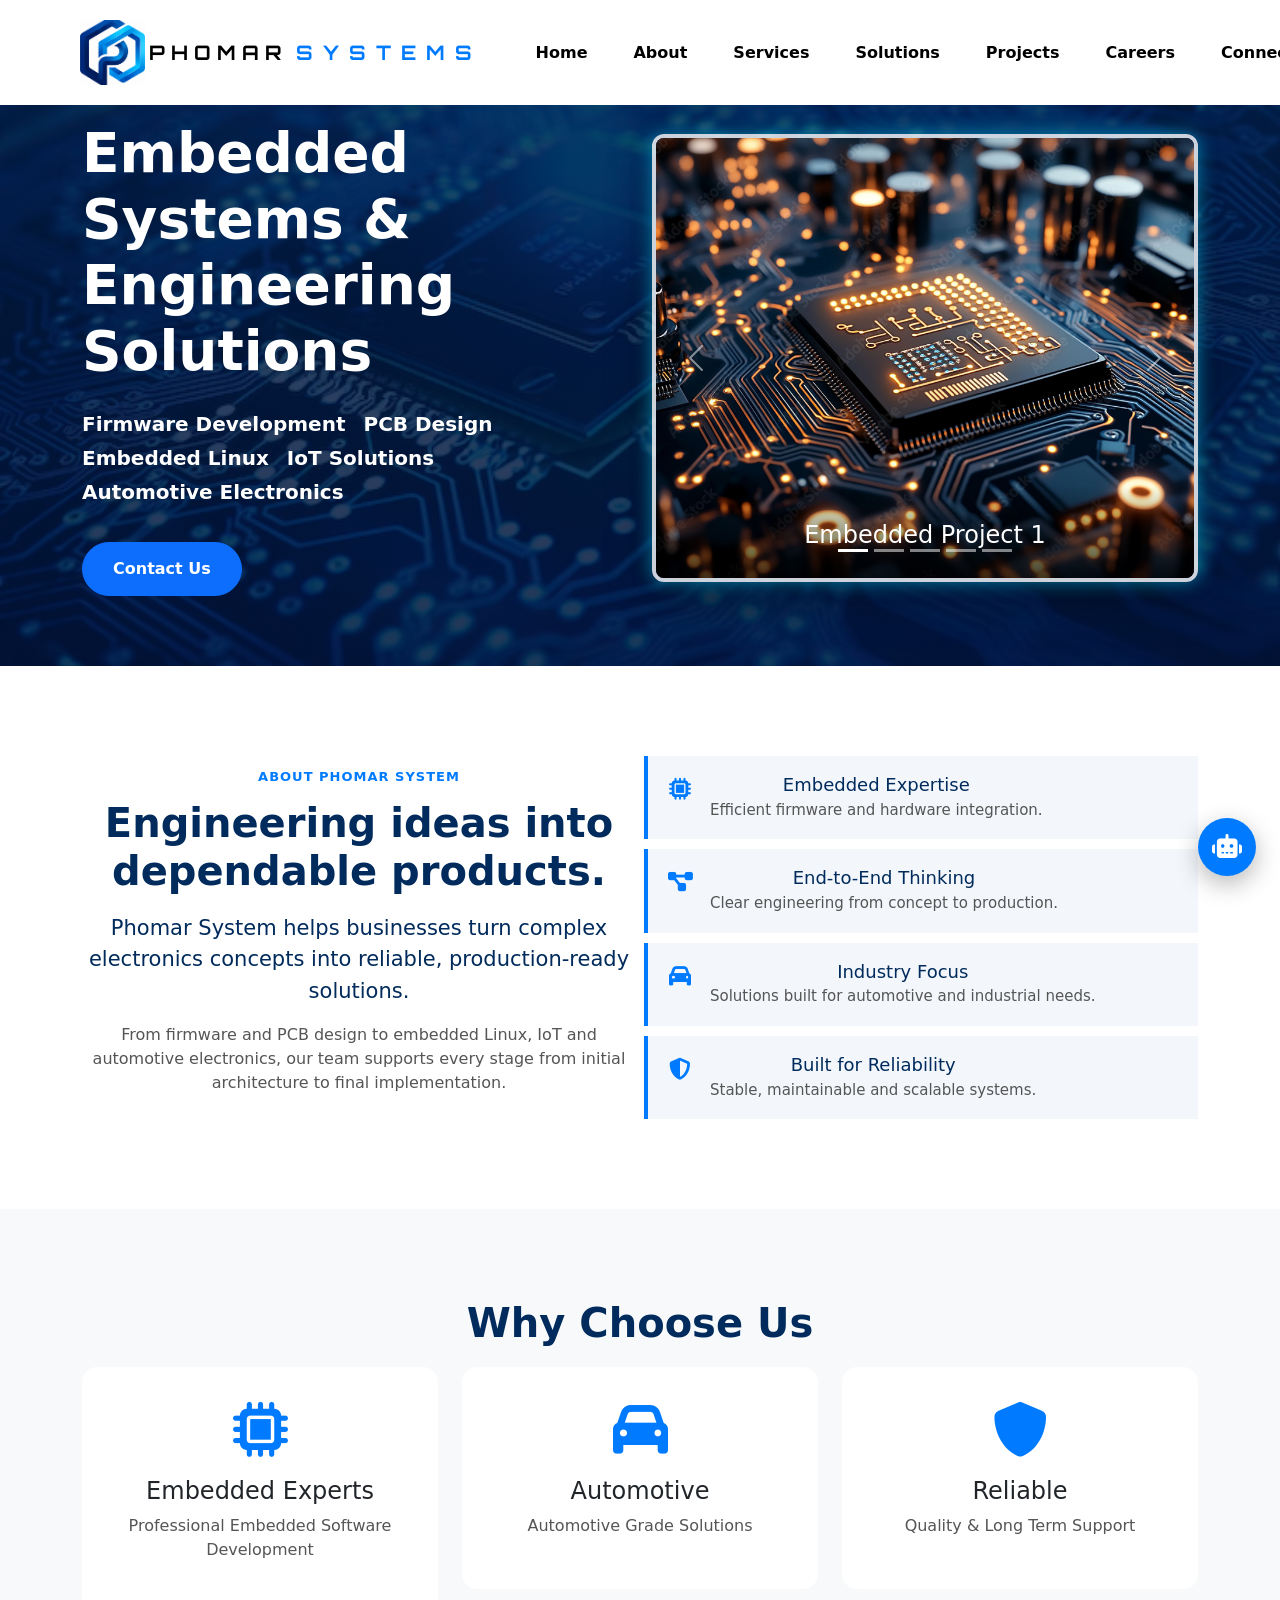
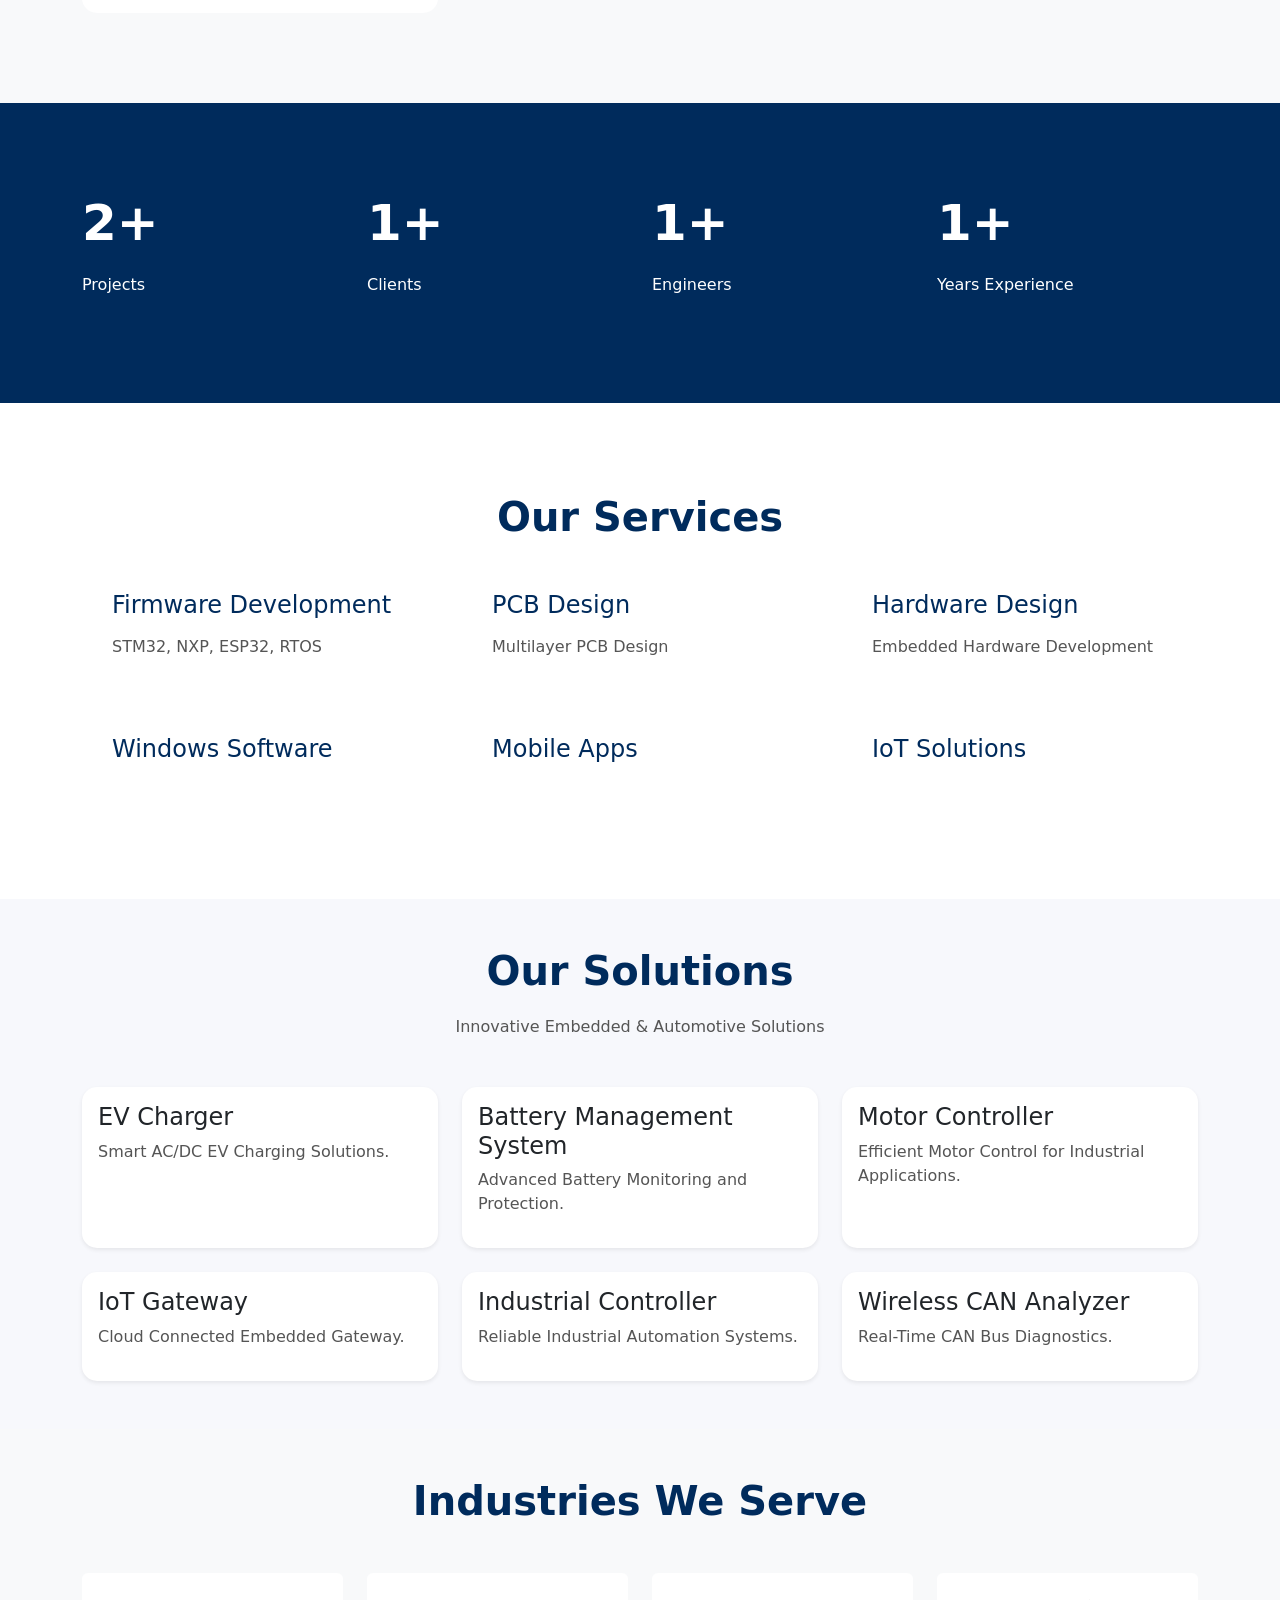
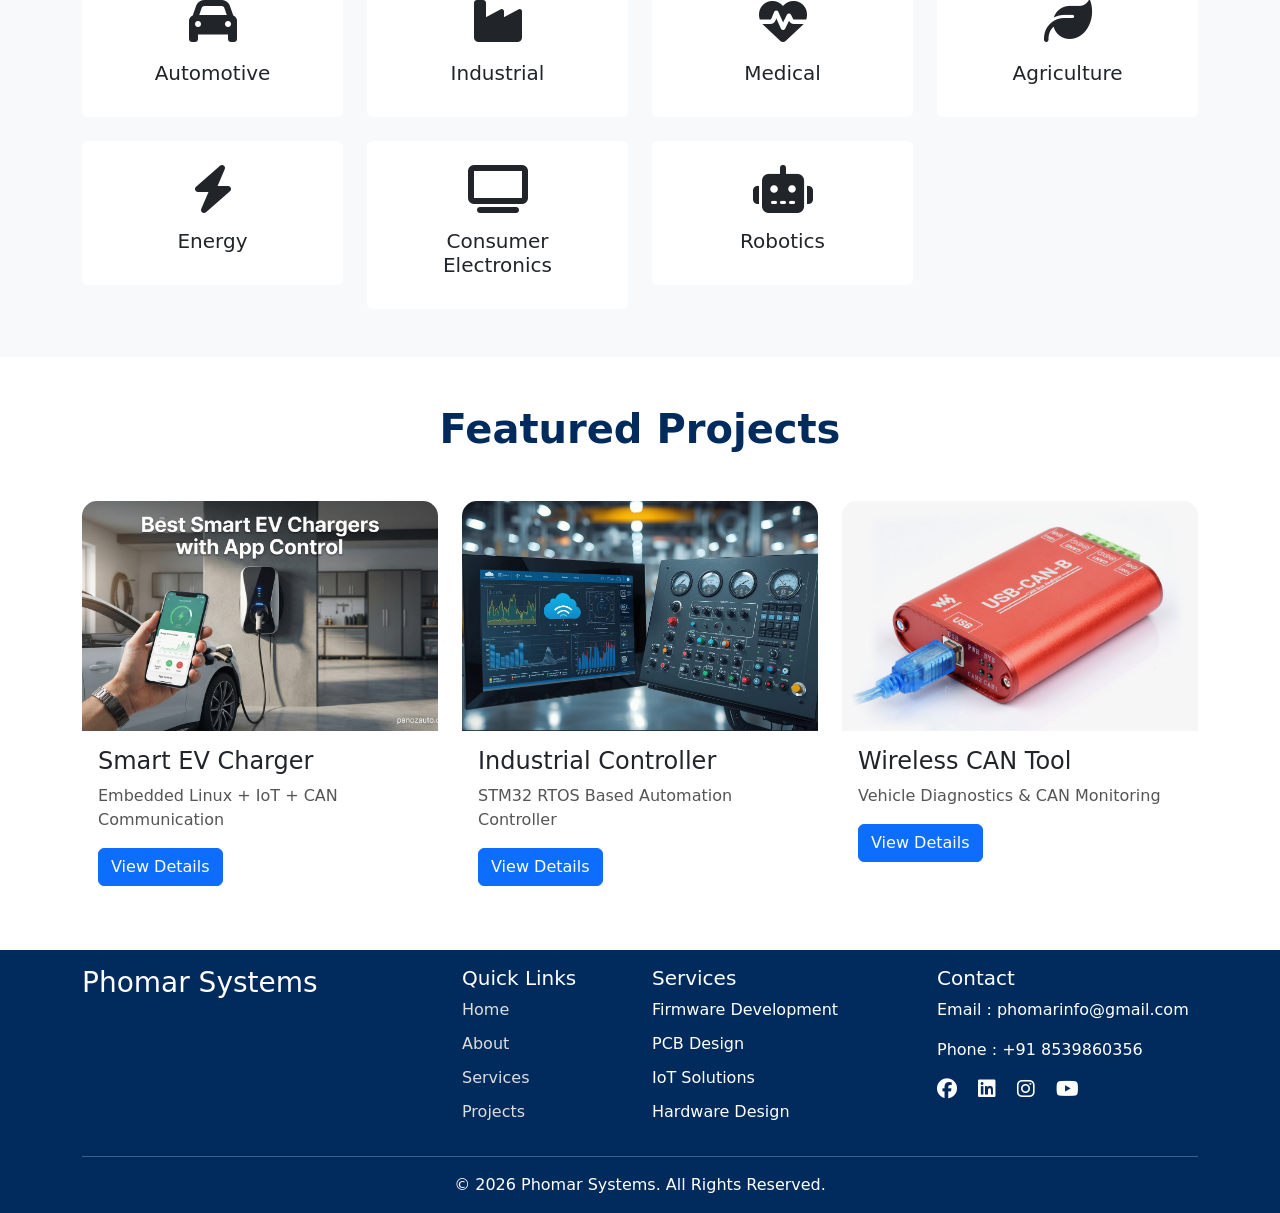
<file: index.html>
<!DOCTYPE html>
<html lang="en">

<head>
    <meta charset="UTF-8">
    <meta name="viewport" content="width=device-width, initial-scale=1.0">
    <title>Phomar Systems | Embedded Engineering Solutions</title>

    <link rel="icon" type="image/png" href="logo1.png">
    <link rel="preload" as="image" href="background.avif">
    <link rel="stylesheet" href="style.css">
    <meta name="theme-color" content="#0f172a">

    <link rel="preconnect" href="https://fonts.googleapis.com">
    <link rel="preconnect" href="https://fonts.gstatic.com" crossorigin>
    <link href="https://fonts.googleapis.com/css2?family=Montserrat:wght@300&family=Orbitron:wght@700&display=swap" rel="stylesheet">

    <link href="https://cdn.jsdelivr.net/npm/bootstrap@5.3.7/dist/css/bootstrap.min.css" rel="stylesheet">

    <link rel="stylesheet"
        href="https://cdnjs.cloudflare.com/ajax/libs/font-awesome/6.6.0/css/all.min.css">
</head>

<body>

<!-- ================= HEADER ================= -->

<header>

   
  <nav class="navbar navbar-expand-lg navbar-light bg-white fixed-top">
    <div class="container">

      <!-- Logo -->
      <a class="navbar-brand" href="#home">
        <img src="logo1.png" alt="Phomar Logo" class="logo-img">
        <span class="brand-name">
          <span class="brand-phomar">PHOMAR</span>
          <span class="brand-system-row"><span class="brand-system">SYSTEMS</span></span>
        </span>
      </a>
      
      <button class="navbar-toggler" type="button"
        data-bs-toggle="collapse" data-bs-target="#navbar">
        <span class="navbar-toggler-icon"></span>
      </button>

      <div class="collapse navbar-collapse" id="navbar">
        <ul class="navbar-nav ms-auto">

          <li class="nav-item"><a class="nav-link" href="#home">Home</a></li>
          <li class="nav-item"><a class="nav-link" href="#about">About</a></li>
          <li class="nav-item"><a class="nav-link" href="#services">Services</a></li>
          <li class="nav-item"><a class="nav-link" href="#solutions">Solutions</a></li>
          <li class="nav-item"><a class="nav-link" href="#projects">Projects</a></li>
          <li class="nav-item"><a class="nav-link" href="#careers">Careers</a></li>
          <li class="nav-item"><a href="connect.html" class="nav-link">Connect</a></li>


          <!-- Tools Button Dropdown -->
      <li class="nav-item dropdown">
        <button class="nav-link dropdown-toggle"
              type="button"
              data-bs-toggle="dropdown"
              aria-expanded="false">
            <i class="fa-solid fa-screwdriver-wrench me-1"></i> Tools
         </button>

        <ul class="dropdown-menu dropdown-menu-end">
           <li>
              <a class="dropdown-item text-black" href="bits_convertorbyphomar.html">
                 Bits Converter
              </a>
           </li>
           <li>
              <a class="dropdown-item text-black" href="resistance_calculator.html">
                 Resistance Calculator
              </a>
           </li>
            <li>
              <a class="dropdown-item text-black" href="capacitor_calculator.html">
                 Capacitor Calculator
              </a>
           </li>
            <li>
              <a class="dropdown-item text-black" href="inductance_calculator.html">
                 Inductance Calculator
              </a>
           </li>
         </ul>
     </li>

        </ul>
      </div>
     
      
    </div>
  </nav>
</header>



<!-- ================= HERO ================= -->

<section id="home" class="hero">

<div class="container">


<div class="row align-items-center">

<div class="col-lg-6">

<h1>
Embedded Systems &
Engineering Solutions
</h1>

<div class="hero-features" aria-label="Our embedded engineering services">
<span>Firmware Development</span>
<span>PCB Design</span>
<span>Embedded Linux</span>
<span>IoT Solutions</span>
<span>Automotive Electronics</span>
</div>

<a href="#" class="btn btn-primary">
Contact Us
</a>

</div>

<div class="col-lg-6">

<div id="projectCarousel" class="carousel slide hero-carousel" data-bs-ride="carousel">

<div class="carousel-indicators">
<button type="button" data-bs-target="#projectCarousel" data-bs-slide-to="0" class="active" aria-current="true" aria-label="Image 1"></button>
<button type="button" data-bs-target="#projectCarousel" data-bs-slide-to="1" aria-label="Image 2"></button>
<button type="button" data-bs-target="#projectCarousel" data-bs-slide-to="2" aria-label="Image 3"></button>
<button type="button" data-bs-target="#projectCarousel" data-bs-slide-to="3" aria-label="Image 4"></button>
<button type="button" data-bs-target="#projectCarousel" data-bs-slide-to="4" aria-label="Image 5"></button>
</div>

<div class="carousel-inner">

<div class="carousel-item active">
<img src="image1.jpg" class="d-block w-100" alt="Embedded project image 1">
<div class="carousel-caption">
<h3>Embedded Project 1</h3>
</div>
</div>

<div class="carousel-item">
<img src="image2.jpg" class="d-block w-100" alt="Embedded project image 2">
<div class="carousel-caption">
<h3>Embedded Project 2</h3>
</div>
</div>

<div class="carousel-item">
<img src="image3.png" class="d-block w-100" alt="Embedded project image 3">
<div class="carousel-caption">
<h3>Embedded Project 3</h3>
</div>
</div>

<div class="carousel-item">
<img src="image4.webp" class="d-block w-100" alt="Embedded project image 4">
<div class="carousel-caption">
<h3>Embedded Project 4</h3>
</div>
</div>

<div class="carousel-item">
<img src="image5.jpg" class="d-block w-100" alt="Embedded project image 5">
<div class="carousel-caption">
<h3>Embedded Project 5</h3>
</div>
</div>

</div>

<button class="carousel-control-prev" type="button" data-bs-target="#projectCarousel" data-bs-slide="prev" aria-label="Previous image">
<span class="carousel-control-prev-icon" aria-hidden="true"></span>
</button>
<button class="carousel-control-next" type="button" data-bs-target="#projectCarousel" data-bs-slide="next" aria-label="Next image">
<span class="carousel-control-next-icon" aria-hidden="true"></span>
</button>

</div>

</div>

</div>

</div>

</section>

<!-- ================= ABOUT ================= -->

<section id="about">

<div class="container">

<div class="row align-items-center g-2">

<div class="col-lg-6">

<span class="about-eyebrow">ABOUT PHOMAR SYSTEM</span>
<h2>Engineering ideas into dependable products.</h2>
<p class="about-lead">Phomar System helps businesses turn complex electronics concepts into reliable, production-ready solutions.</p>
<p>From firmware and PCB design to embedded Linux, IoT and automotive electronics, our team supports every stage from initial architecture to final implementation.</p>

</div>

<div class="col-lg-6">

<div class="about-capabilities">
<div class="about-capability">
<i class="fa-solid fa-microchip" aria-hidden="true"></i>
<div><h4>Embedded Expertise</h4><p>Efficient firmware and hardware integration.</p></div>
</div>
<div class="about-capability">
<i class="fa-solid fa-diagram-project" aria-hidden="true"></i>
<div><h4>End-to-End Thinking</h4><p>Clear engineering from concept to production.</p></div>
</div>
<div class="about-capability">
<i class="fa-solid fa-car" aria-hidden="true"></i>
<div><h4>Industry Focus</h4><p>Solutions built for automotive and industrial needs.</p></div>
</div>
<div class="about-capability">
<i class="fa-solid fa-shield-halved" aria-hidden="true"></i>
<div><h4>Built for Reliability</h4><p>Stable, maintainable and scalable systems.</p></div>
</div>
</div>

</div>

</div>

</div>

</section>

<!-- ================= WHY CHOOSE ================= -->

<section id="why">

<div class="container">

<h2 class="text-center">

Why Choose Us

</h2>

<div class="row">

<div class="col-md-4">

<div class="card">

<i class="fa-solid fa-microchip"></i>

<h4>

Embedded Experts

</h4>

<p>

Professional Embedded Software Development

</p>

</div>

</div>

<div class="col-md-4">

<div class="card">

<i class="fa-solid fa-car"></i>

<h4>

Automotive

</h4>

<p>

Automotive Grade Solutions

</p>

</div>

</div>

<div class="col-md-4">

<div class="card">

<i class="fa-solid fa-shield"></i>

<h4>

Reliable

</h4>

<p>

Quality & Long Term Support

</p>

</div>

</div>

</div>

</div>

</section>

<!-- ================= STATISTICS ================= -->

<section id="counter">

<div class="container">

<div class="row">

<div class="col">

<h2>150+</h2>

<p>Projects</p>

</div>

<div class="col">

<h2>80+</h2>

<p>Clients</p>

</div>

<div class="col">

<h2>25+</h2>

<p>Engineers</p>

</div>

<div class="col">

<h2>10+</h2>

<p>Years Experience</p>

</div>

</div>

</div>

</section>

<!-- ================= SERVICES ================= -->

<section id="services">

<div class="container">

<h2 class="text-center">

Our Services

</h2>

<div class="row">

<div class="col-lg-4">

<div class="card">

<h4>Firmware Development</h4>

<p>STM32, NXP, ESP32, RTOS</p>

</div>

</div>

<div class="col-lg-4">

<div class="card">

<h4>PCB Design</h4>

<p>Multilayer PCB Design</p>

</div>

</div>

<div class="col-lg-4">

<div class="card">

<h4>Hardware Design</h4>

<p>Embedded Hardware Development</p>

</div>

</div>

<div class="col-lg-4">

<div class="card">

<h4>Windows Software</h4>

</div>

</div>

<div class="col-lg-4">

<div class="card">

<h4>Mobile Apps</h4>

</div>

</div>

<div class="col-lg-4">

<div class="card">

<h4>IoT Solutions</h4>

</div>

</div>

</div>

</div>

</section>

<!-- ================= SOLUTIONS ================= -->

<section id="solutions" class="py-5">

<div class="container">

<div class="text-center mb-5">

<h2>Our Solutions</h2>

<p>Innovative Embedded & Automotive Solutions</p>

</div>

<div class="row g-4">

<div class="col-md-4">
<div class="card h-100 shadow-sm">
<div class="card-body">
<h4>EV Charger</h4>
<p>Smart AC/DC EV Charging Solutions.</p>
</div>
</div>
</div>

<div class="col-md-4">
<div class="card h-100 shadow-sm">
<div class="card-body">
<h4>Battery Management System</h4>
<p>Advanced Battery Monitoring and Protection.</p>
</div>
</div>
</div>

<div class="col-md-4">
<div class="card h-100 shadow-sm">
<div class="card-body">
<h4>Motor Controller</h4>
<p>Efficient Motor Control for Industrial Applications.</p>
</div>
</div>
</div>

<div class="col-md-4">
<div class="card h-100 shadow-sm">
<div class="card-body">
<h4>IoT Gateway</h4>
<p>Cloud Connected Embedded Gateway.</p>
</div>
</div>
</div>

<div class="col-md-4">
<div class="card h-100 shadow-sm">
<div class="card-body">
<h4>Industrial Controller</h4>
<p>Reliable Industrial Automation Systems.</p>
</div>
</div>
</div>

<div class="col-md-4">
<div class="card h-100 shadow-sm">
<div class="card-body">
<h4>Wireless CAN Analyzer</h4>
<p>Real-Time CAN Bus Diagnostics.</p>
</div>
</div>
</div>

</div>

</div>

</section>

<!-- ================= INDUSTRIES ================= -->

<section id="industries" class="bg-light py-5">

<div class="container">

<div class="text-center mb-5">

<h2>Industries We Serve</h2>

</div>

<div class="row text-center g-4">

<div class="col-lg-3">
<div class="card p-4">
<i class="fa-solid fa-car fa-3x mb-3"></i>
<h5>Automotive</h5>
</div>
</div>

<div class="col-lg-3">
<div class="card p-4">
<i class="fa-solid fa-industry fa-3x mb-3"></i>
<h5>Industrial</h5>
</div>
</div>

<div class="col-lg-3">
<div class="card p-4">
<i class="fa-solid fa-heart-pulse fa-3x mb-3"></i>
<h5>Medical</h5>
</div>
</div>

<div class="col-lg-3">
<div class="card p-4">
<i class="fa-solid fa-leaf fa-3x mb-3"></i>
<h5>Agriculture</h5>
</div>
</div>

<div class="col-lg-3">
<div class="card p-4">
<i class="fa-solid fa-bolt fa-3x mb-3"></i>
<h5>Energy</h5>
</div>
</div>

<div class="col-lg-3">
<div class="card p-4">
<i class="fa-solid fa-tv fa-3x mb-3"></i>
<h5>Consumer Electronics</h5>
</div>
</div>

<div class="col-lg-3">
<div class="card p-4">
<i class="fa-solid fa-robot fa-3x mb-3"></i>
<h5>Robotics</h5>
</div>
</div>

</div>

</div>

</section>

<!-- ================= PROJECTS ================= -->

<section id="projects" class="py-5">

<div class="container">

<div class="text-center mb-5">

<h2>Featured Projects</h2>

</div>

<div class="row g-4">

<div class="col-lg-4">

<div class="card">

<img src="Best-Smart.jpeg" class="card-img-top">

<div class="card-body">

<h4>Smart EV Charger</h4>

<p>Embedded Linux + IoT + CAN Communication</p>

<a href="#" class="btn btn-primary">View Details</a>

</div>

</div>

</div>

<div class="col-lg-4">

<div class="card">

<img src="IoT-control.webp" class="card-img-top">

<div class="card-body">

<h4>Industrial Controller</h4>

<p>STM32 RTOS Based Automation Controller</p>

<a href="#" class="btn btn-primary">View Details</a>

</div>

</div>

</div>

<div class="col-lg-4">

<div class="card">

<img src="USB-CAN-B-details-1.jpg" class="card-img-top">

<div class="card-body">

<h4>Wireless CAN Tool</h4>

<p>Vehicle Diagnostics & CAN Monitoring</p>

<a href="#" class="btn btn-primary">View Details</a>

</div>

</div>

</div>

</div>

</div>

</section>

<!-- ================= FOOTER ================= -->

<footer class="text-white pt-3">

<div class="container">

<div class="row">

<div class="col-lg-4">

<h3>Phomar Systems</h3>

</div>

<div class="col-lg-2">

<h5>Quick Links</h5>

<ul class="list-unstyled">

<li><a href="#">Home</a></li>
<li><a href="#">About</a></li>
<li><a href="#">Services</a></li>
<li><a href="#">Projects</a></li>

</ul>

</div>

<div class="col-lg-3">

<h5>Services</h5>

<ul class="list-unstyled">

<li>Firmware Development</li>
<li>PCB Design</li>
<li>IoT Solutions</li>
<li>Hardware Design</li>

</ul>

</div>

<div class="col-lg-3">

<h5>Contact</h5>

<p>

Email : phomarinfo@gmail.com

</p>

<p>

Phone : +91 8539860356

</p>

<div>

<i class="fab fa-facebook fa-lg me-3"></i>

<i class="fab fa-linkedin fa-lg me-3"></i>

<i class="fab fa-instagram fa-lg me-3"></i>

<i class="fab fa-youtube fa-lg"></i>

</div>

</div>

</div>

<hr>

<div class="text-center pb-3">

© 2026 Phomar Systems. All Rights Reserved.

</div>

</div>

</footer>

<button id="aiAssistantToggle" class="ai-assistant-toggle" type="button" aria-controls="aiAssistantPanel" aria-expanded="false" aria-label="Open AI assistant">
  <i class="fa-solid fa-robot" aria-hidden="true"></i>
</button>

<aside id="aiAssistantPanel" class="ai-assistant-panel" hidden>
  <div class="ai-assistant-header">
    <div>
      <strong>Phomar AI Assistant</strong>
      <span>Ask about our embedded solutions</span>
    </div>
    <button id="aiAssistantClose" type="button" aria-label="Close AI assistant">&times;</button>
  </div>
  <div id="aiAssistantMessages" class="ai-assistant-messages" aria-live="polite">
    <div class="ai-message ai-message-bot">Hi! Ask me about firmware, PCB design, IoT, or automotive electronics.</div>
  </div>
  <form id="aiAssistantForm" class="ai-assistant-form">
    <input id="aiAssistantInput" type="text" placeholder="Type your question..." autocomplete="off" required>
    <button type="submit" aria-label="Send message"><i class="fa-solid fa-paper-plane" aria-hidden="true"></i></button>
  </form>
</aside>

<script src="script.js"></script>

<!-- <script>
window.addEventListener("load", () => {
    document.body.classList.add("loaded");
});
</script> -->

<script src="https://cdn.jsdelivr.net/npm/bootstrap@5.3.7/dist/js/bootstrap.bundle.min.js"></script>

</body>

</html>
</file>
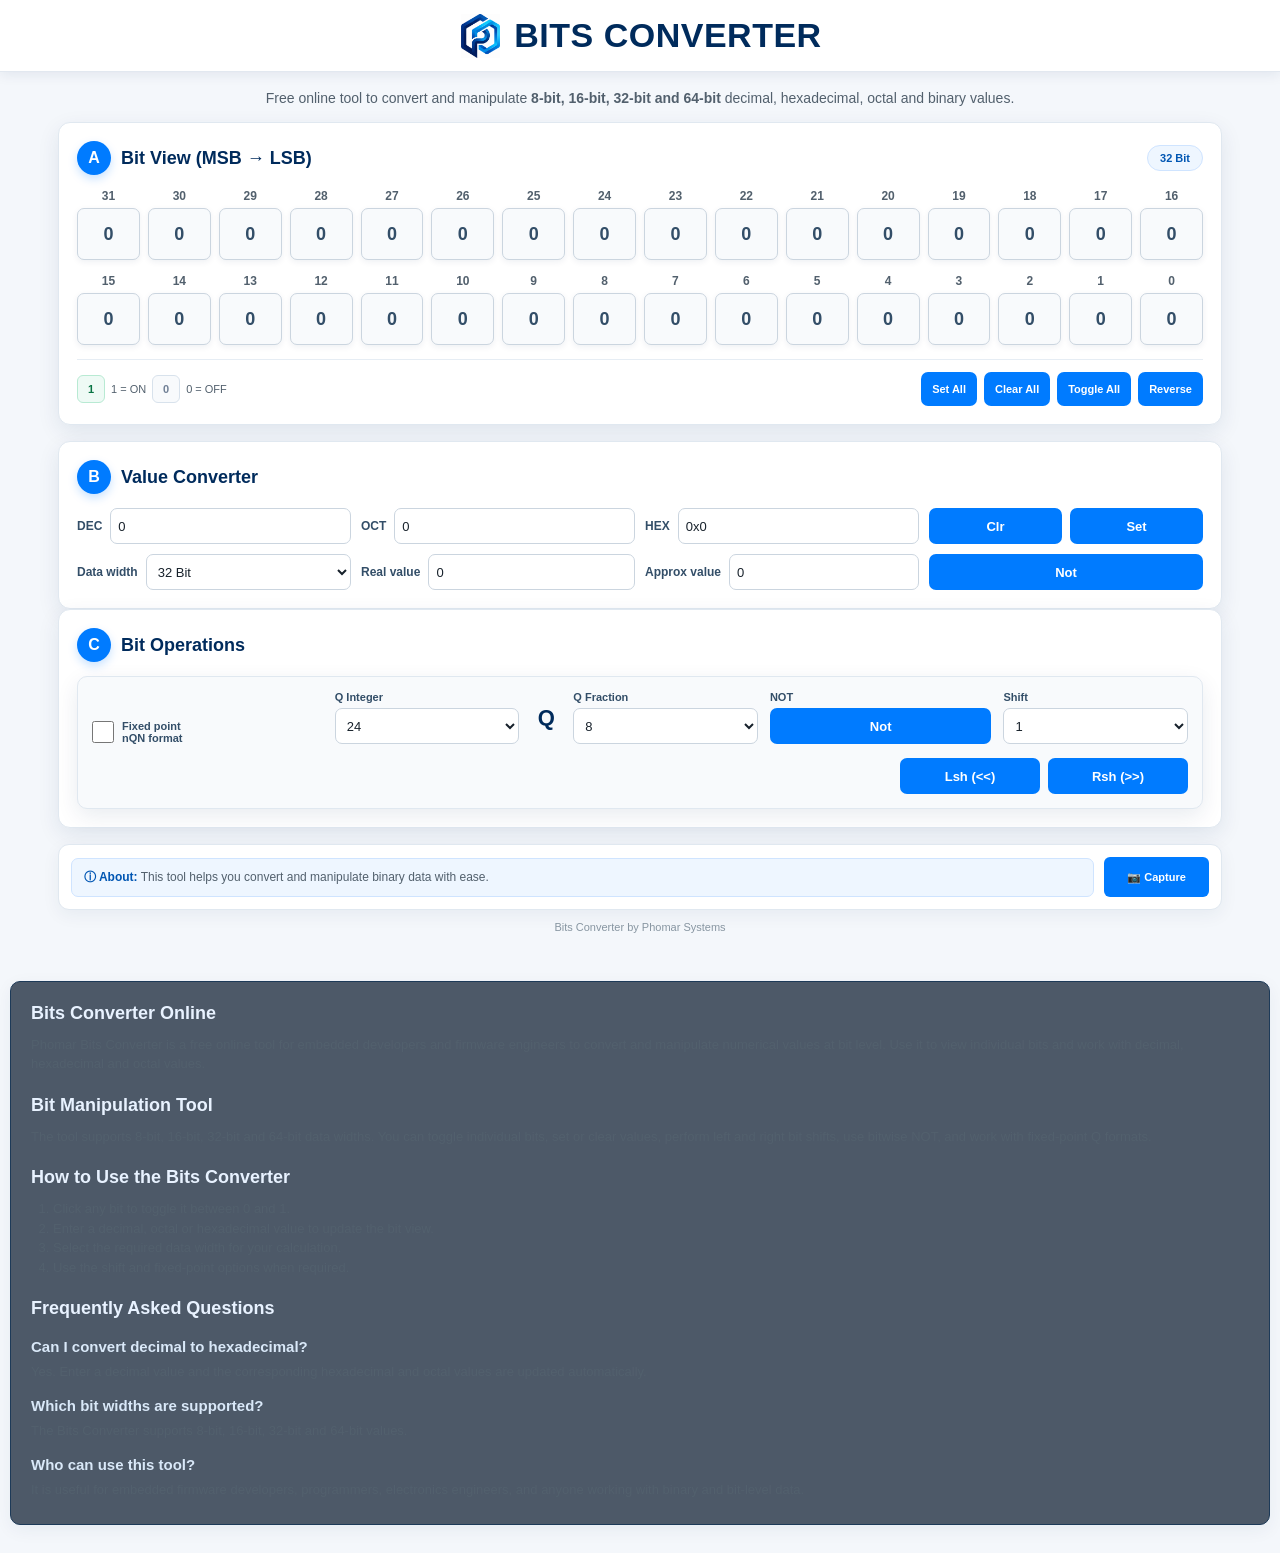
<file: bits_convertorbyphomar.html>
<!DOCTYPE html>
<html lang="en">
<head>
<meta charset="UTF-8">
<meta name="viewport" content="width=device-width, initial-scale=1.0">
<title>Bits Converter Online - Decimal, Hex, Octal & Bit Manipulation | Phomar</title>
<meta name="description" content="Free online Bits Converter for decimal, hexadecimal, octal and binary bit manipulation. Toggle individual bits, shift bits and work with 8-bit, 16-bit, 32-bit and 64-bit values.">
<meta name="keywords" content="bits converter, bit converter online, decimal to hex converter, hex to decimal converter, binary bit manipulation, bit manipulation tool, 32 bit converter, embedded developer tools, firmware tools">
<meta name="author" content="Phomar">
<meta name="robots" content="index, follow">
<link rel="canonical" href="https://phomar.com/bits-converter.html">

<meta property="og:type" content="website">
<meta property="og:title" content="Bits Converter Online | Phomar">
<meta property="og:description" content="Free online tool for decimal, hexadecimal, octal and bit manipulation.">
<meta property="og:url" content="https://phomar.com/bits-converter.html">
<meta property="og:site_name" content="Phomar">

<meta name="twitter:card" content="summary">
<meta name="twitter:title" content="Bits Converter Online | Phomar">
<meta name="twitter:description" content="Convert and manipulate bits, decimal, hexadecimal and octal values online.">
<style>
*{box-sizing:border-box;margin:0;padding:0}

body{
    font-family:Arial,Helvetica,sans-serif;
    background:#f4f7fb;
    color:#17212b;
    min-height:100vh;
}

.hero{
    min-height:72px;
    padding:10px 20px;
    display:flex;
    align-items:center;
    justify-content:center;
    text-align:center;
    position:relative;
    overflow:hidden;
    background:#fff;
    border-bottom:1px solid #e2e8f0;
    box-shadow:0 3px 12px rgba(0,43,92,.08);
}

.tool-header{
    position:relative;
    z-index:2;
    display:flex;
    align-items:center;
    justify-content:center;
    gap:12px;
}

.tool-logo{
    width:44px;
    height:44px;
    object-fit:contain;
    flex-shrink:0;
}

.hero h1{
    position:relative;
    z-index:1;
    color:#002b5c;
    font-size:clamp(24px,4vw,34px);
    letter-spacing:.5px;
    font-weight:700;
    margin:0;
}

.container{
    max-width:1200px;
    margin:auto;
    padding:18px 18px 30px;
}

.intro{
    text-align:center;
    margin-bottom:16px;
    color:#52606d;
    font-size:14px;
}

.card{
    background:#fff;
    border-radius:12px;
    padding:18px;
    box-shadow:0 7px 22px rgba(0,43,92,.09);
    border:1px solid #e0e8f0;
    display:flex;
    flex-direction:column;
}

.card-header{
    display:flex;
    align-items:center;
    gap:10px;
    margin-bottom:14px;
}

.badge{
    width:34px;
    height:34px;
    border-radius:50%;
    background:#007bff;
    color:#fff;
    display:grid;
    place-items:center;
    font-weight:bold;
    flex-shrink:0;
    box-shadow:0 4px 10px rgba(0,123,255,.22);
}

.card h2{
    font-size:18px;
    color:#002b5c;
}

.bits{
    padding:14px 10px 8px;
    border:1px solid #e0e8f0;
    border-radius:12px;
    background:#fff;
    box-shadow:0 7px 22px rgba(0,43,92,.09);
    margin-bottom:16px;
}

.bit-row{
    display:grid;
    grid-template-columns:repeat(16,1fr);
    gap:8px;
    margin-bottom:18px;
}

.bit{
    text-align:center;
}

.bit-number{
    font-size:12px;
    margin-bottom:5px;
    color:#52606d;
    font-weight:600;
}

.bit-button{
    width:100%;
    height:52px;
    border:1px solid #cbd5df;
    border-radius:7px;
    background:#f8fafc;
    color:#334e68;
    box-shadow:0 2px 6px rgba(0,43,92,.07);
    font-size:18px;
    font-weight:700;
    cursor:pointer;
    transition:.15s ease;
}

.bit-button:hover{
    border-color:#007bff;
    background:#eef6ff;
    transform:translateY(-1px);
}

.bit-button.on{
    background:#007bff;
    border-color:#007bff;
    color:#fff;
    box-shadow:0 4px 10px rgba(0,123,255,.22);
}

.bit-button:disabled{
    opacity:.35;
    cursor:not-allowed;
}

.panel{
    display:grid;
    grid-template-columns:repeat(4,1fr);
    gap:10px;
    align-items:center;
    margin-bottom:10px;
}

.field-group{
    display:flex;
    align-items:center;
    gap:8px;
}

label{
    font-size:12px;
    white-space:nowrap;
    color:#334e68;
    font-weight:600;
}

input,select{
    height:36px;
    width:100%;
    min-width:0;
    border:1px solid #cbd5df;
    border-radius:7px;
    background:#fff;
    color:#17212b;
    padding:0 7px;
    font-size:13px;
    outline:none;
}

input:focus,select:focus{
    border-color:#007bff;
    box-shadow:0 0 0 3px rgba(0,123,255,.10);
}

.action-buttons{
    display:grid;
    grid-template-columns:repeat(2,1fr);
    gap:8px;
}

.btn{
    width:100%;
    min-height:39px;
    border:0;
    border-radius:7px;
    background:#007bff;
    color:#fff;
    font-size:13px;
    font-weight:700;
    cursor:pointer;
    transition:.2s ease;
}

.btn:hover{
    background:#0056b3;
}

.operations{
    display:grid;
    grid-template-columns:1fr 1fr 1fr 1fr;
    gap:16px;
    align-items:center;
    background:#fff;
    border:1px solid #e0e8f0;
    border-radius:12px;
    padding:16px;
    box-shadow:0 7px 22px rgba(0,43,92,.09);
}

.operation-row{
    display:flex;
    align-items:center;
    gap:9px;
}

.operation-row label{
    white-space:normal;
    line-height:1.15;
}

.checkbox{
    width:22px;
    height:22px;
    accent-color:#007bff;
    cursor:pointer;
    flex-shrink:0;
}

.operation-row strong{
    color:#002b5c;
}

.seo-content{
    margin-top:16px;
    background:#fff;
    border:1px solid #e0e8f0;
    border-radius:11px;
    padding:15px 18px;
    box-shadow:0 5px 18px rgba(0,43,92,.06);
}

.seo-content h2{
    font-size:17px;
    color:#002b5c;
    margin-bottom:7px;
}

.seo-content h2:not(:first-child){
    margin-top:16px;
}

.seo-content h3{
    margin:12px 0 4px;
    color:#334e68;
    font-size:15px;
}

.seo-content p,
.seo-content li{
    font-size:13px;
    line-height:1.5;
    color:#52606d;
}

.seo-content p{margin-bottom:5px}

.seo-content ol{
    margin:6px 0 0;
    padding-left:22px;
}

.footer-note{
    text-align:center;
    font-size:11px;
    color:#8795a1;
    margin-top:11px;
}

.capture-row{
    display:flex;
    justify-content:flex-end;
    margin-top:12px;
}

.capture-btn{
    width:auto;
    min-width:95px;
    min-height:34px;
    padding:0 12px;
    display:inline-flex;
    align-items:center;
    justify-content:center;
    gap:4px;
    font-size:11px;
    border-radius:6px;
    flex-shrink:0;
}

.capture-btn:disabled{
    opacity:.65;
    cursor:wait;
}

@media(max-width:900px){
    .hero{min-height:68px}
    .tool-logo{width:40px;height:40px}
    .tool-header{gap:9px}
    .panel,.operations{grid-template-columns:1fr 1fr}
    .bit-row{gap:5px}
    .bit-button{height:48px}
}

@media(max-width:576px){
    .hero{min-height:64px;padding:8px 10px}
    .tool-logo{width:34px;height:34px}
    .tool-header{gap:7px}
    .hero h1{font-size:21px}
    .container{padding:14px 12px 25px}
    .intro{font-size:13px;line-height:1.5}
    .bits{padding:12px 8px 5px}
    .bit-row{grid-template-columns:repeat(8,1fr);gap:5px}
    .bit-button{height:42px;font-size:16px}
    .panel,.operations{grid-template-columns:1fr}
    .field-group{gap:7px}
}

/* ===== Structured Bits Converter UI ===== */

.bit-card{
    margin-bottom:16px;
}

.bit-count{
    margin-left:auto;
    padding:6px 12px;
    border-radius:18px;
    background:#eef6ff;
    border:1px solid #cfe4ff;
    color:#0056b3;
    font-size:11px;
    font-weight:700;
}

.bit-row{
    margin-bottom:14px;
}

.bit-toolbar{
    display:flex;
    align-items:center;
    justify-content:space-between;
    gap:12px;
    padding-top:12px;
    border-top:1px solid #e6edf4;
}

.bit-legend{
    display:flex;
    align-items:center;
    gap:6px;
    color:#52606d;
    font-size:11px;
    white-space:nowrap;
}

.legend-chip{
    width:28px;
    height:28px;
    display:grid;
    place-items:center;
    border-radius:6px;
    font-weight:700;
    border:1px solid #d8e2ec;
}

.legend-chip.on{
    background:#eefaf5;
    color:#087443;
    border-color:#b8ead3;
}

.legend-chip.off{
    background:#f8fafc;
    color:#718096;
}

.bit-toolbar-actions{
    display:flex;
    gap:7px;
}

.mini-btn{
    width:auto;
    min-height:34px;
    padding:0 11px;
    font-size:11px;
}

.value-row{
    display:grid;
    grid-template-columns:1fr 1fr 1fr 1fr;
    gap:10px;
    align-items:center;
    margin-bottom:10px;
}

.value-row.second{
    margin-bottom:0;
}

.value-row .field-group{
    min-width:0;
}

.value-row .field-group label{
    flex-shrink:0;
}

.value-actions{
    display:grid;
    grid-template-columns:1fr 1fr;
    gap:8px;
}

.value-actions.single{
    grid-template-columns:1fr;
}

.value-actions .btn{
    min-height:36px;
}

.operations{
    display:grid;
    grid-template-columns:1.25fr 1fr 30px 1fr 1.2fr 1fr;
    gap:12px;
    align-items:end;
    background:#f8fafc;
    border:1px solid #e0e8f0;
    border-radius:10px;
    padding:14px;
}

.operation-item{
    display:flex;
    flex-direction:column;
    gap:5px;
    min-width:0;
}

.operation-item label{
    font-size:11px;
}

.fixed-item{
    flex-direction:row;
    align-items:center;
    gap:8px;
    padding-top:18px;
}

.checkbox{
    width:22px;
    height:22px;
    accent-color:#007bff;
    cursor:pointer;
    flex-shrink:0;
}

.q-label{
    align-self:center;
    justify-self:center;
    font-size:22px;
    font-weight:700;
    color:#002b5c;
}

.not-item .btn{
    width:100%;
    min-height:36px;
}

.shift-buttons{
    grid-column:1 / -1;
    display:flex;
    justify-content:flex-end;
    gap:8px;
    margin-top:2px;
}

.shift-buttons .btn{
    width:auto;
    min-width:140px;
    min-height:36px;
}

.capture-footer{
    margin-top:16px;
    display:flex;
    align-items:center;
    gap:10px;
    padding:12px;
    background:#fff;
    border:1px solid #e0e8f0;
    border-radius:11px;
    box-shadow:0 5px 18px rgba(0,43,92,.06);
}

.capture-info{
    flex:1;
    min-width:0;
    padding:10px 12px;
    border-radius:7px;
    background:#eef6ff;
    border:1px solid #cfe4ff;
    color:#52606d;
    font-size:12px;
}

.capture-info strong{
    color:#0056b3;
}

.capture-btn{
    width:auto;
    min-width:105px;
    min-height:40px;
    padding:0 13px;
}

@media(max-width:900px){
    .value-row{
        grid-template-columns:1fr 1fr;
    }

    .operations{
        grid-template-columns:1fr 1fr;
    }

    .q-label{
        display:none;
    }

    .bit-toolbar{
        flex-direction:column;
        align-items:stretch;
    }

    .bit-toolbar-actions{
        display:grid;
        grid-template-columns:repeat(4,1fr);
    }

    .bit-toolbar-actions .btn{
        width:100%;
    }

    .capture-footer{
        align-items:stretch;
    }
}

@media(max-width:576px){
    .value-row{
        grid-template-columns:1fr;
    }

    .value-actions{
        grid-template-columns:1fr 1fr;
    }

    .operations{
        grid-template-columns:1fr;
    }

    .q-label{
        display:none;
    }

    .shift-buttons{
        display:grid;
        grid-template-columns:1fr 1fr;
    }

    .shift-buttons .btn{
        min-width:0;
    }

    .bit-count{
        display:none;
    }

    .bit-toolbar-actions{
        grid-template-columns:1fr 1fr;
    }

    .capture-footer{
        flex-direction:column;
    }

    .capture-btn{
        width:100%;
    }
}

</style>
</head>

<body>
<div class="app">

    <header class="hero">
    <div class="tool-header">
        <img src="logo1.png" alt="Phomar Systems Logo" class="tool-logo">
        <h1>BITS CONVERTER</h1>
    </div>
</header>

<main class="container">

    <p class="intro">
        Free online tool to convert and manipulate <strong>8-bit, 16-bit, 32-bit and 64-bit</strong>
        decimal, hexadecimal, octal and binary values.
    </p>

    <!-- A: Bit View -->
    <section class="card bit-card" id="captureArea">

        <div class="card-header">
            <div class="badge">A</div>
            <h2>Bit View (MSB → LSB)</h2>
            <span class="bit-count" id="bitCount">32 Bit</span>
        </div>

        <div class="bit-row" id="highBits"></div>
        <div class="bit-row" id="lowBits"></div>

        <div class="bit-toolbar">
            <div class="bit-legend">
                <span class="legend-chip on">1</span>
                <span>1 = ON</span>
                <span class="legend-chip off">0</span>
                <span>0 = OFF</span>
            </div>

            <div class="bit-toolbar-actions">
                <button class="btn mini-btn" onclick="setAll()">Set All</button>
                <button class="btn mini-btn" onclick="clearAll()">Clear All</button>
                <button class="btn mini-btn" onclick="toggleAll()">Toggle All</button>
                <button class="btn mini-btn" onclick="reverseBits()">Reverse</button>
            </div>
        </div>

    </section>

    <!-- B: Value Converter -->
    <section class="card" id="converterCard">

        <div class="card-header">
            <div class="badge">B</div>
            <h2>Value Converter</h2>
        </div>

        <div class="value-row">
            <div class="field-group">
                <label>DEC</label>
                <input id="dec" type="text" value="0">
            </div>

            <div class="field-group">
                <label>OCT</label>
                <input id="oct" type="text" value="0">
            </div>

            <div class="field-group">
                <label>HEX</label>
                <input id="hex" type="text" value="0">
            </div>

            <div class="value-actions">
                <button class="btn" onclick="clearAll()">Clr</button>
                <button class="btn" onclick="setAll()">Set</button>
            </div>
        </div>

        <div class="value-row second">
            <div class="field-group">
                <label>Data width</label>
                <select id="width" onchange="changeWidth()">
                    <option value="8">8 Bit</option>
                    <option value="16">16 Bit</option>
                    <option value="32" selected>32 Bit</option>
                    <option value="64">64 Bit</option>
                </select>
            </div>

            <div class="field-group">
                <label>Real value</label>
                <input id="real" type="number" value="0">
            </div>

            <div class="field-group">
                <label>Approx value</label>
                <input id="approx" type="text" value="0" readonly>
            </div>

            <div class="value-actions single">
                <button class="btn" onclick="bitNot()">Not</button>
            </div>
        </div>

    </section>

    <!-- C: Bit Operations -->
    <section class="card" id="operationsCard">

        <div class="card-header">
            <div class="badge">C</div>
            <h2>Bit Operations</h2>
        </div>

        <div class="operations">

            <div class="operation-item fixed-item">
                <input class="checkbox" id="fixed" type="checkbox">
                <label>Fixed point<br>nQN format</label>
            </div>

            <div class="operation-item">
                <label>Q Integer</label>
                <select id="qN">
                    <option>24</option>
                    <option>16</option>
                    <option>8</option>
                    <option>4</option>
                    <option>2</option>
                </select>
            </div>

            <div class="q-label">Q</div>

            <div class="operation-item">
                <label>Q Fraction</label>
                <select id="qM">
                    <option>8</option>
                    <option>16</option>
                    <option>24</option>
                    <option>32</option>
                </select>
            </div>

            <div class="operation-item not-item">
                <label>NOT</label>
                <button class="btn" onclick="bitNot()">Not</button>
            </div>

            <div class="operation-item">
                <label>Shift</label>
                <select id="shift">
                    <option>1</option>
                    <option>2</option>
                    <option>4</option>
                    <option>8</option>
                </select>
            </div>

            <div class="shift-buttons">
                <button class="btn" onclick="shiftLeft()">Lsh (&lt;&lt;)</button>
                <button class="btn" onclick="shiftRight()">Rsh (&gt;&gt;)</button>
            </div>

        </div>

    </section>

    <!-- Capture -->
    <div class="capture-footer">
        <div class="capture-info">
            <strong>ⓘ About:</strong>
            This tool helps you convert and manipulate binary data with ease.
        </div>

        <button type="button" class="btn capture-btn" onclick="captureBits(this)">
            📷 Capture
        </button>
    </div>

    <div class="footer-note">Bits Converter by Phomar Systems</div>

</main>
<script>
let value = 0n;
let dataWidth = 32;

function mask() {
    return (1n << BigInt(dataWidth)) - 1n;
}

function renderBits() {
    const high = document.getElementById("highBits");
    const low = document.getElementById("lowBits");
    high.innerHTML = "";
    low.innerHTML = "";

    for (let bit = 31; bit >= 16; bit--) {
        if (bit < dataWidth) addBit(high, bit);
        else addDisabledBit(high, bit);
    }

    for (let bit = 15; bit >= 0; bit--) {
        if (bit < dataWidth) addBit(low, bit);
        else addDisabledBit(low, bit);
    }
}

function addBit(parent, bit) {
    const wrapper = document.createElement("div");
    wrapper.className = "bit";

    const number = document.createElement("div");
    number.className = "bit-number";
    number.textContent = bit;

    const button = document.createElement("button");
    button.className = "bit-button";
    const state = ((value >> BigInt(bit)) & 1n) === 1n;
    button.textContent = state ? "1" : "0";

    if (state) button.classList.add("on");

    button.onclick = () => {
        value ^= (1n << BigInt(bit));
        update();
    };

    wrapper.appendChild(number);
    wrapper.appendChild(button);
    parent.appendChild(wrapper);
}

function addDisabledBit(parent, bit) {
    const wrapper = document.createElement("div");
    wrapper.className = "bit";
    wrapper.style.opacity = ".35";

    const number = document.createElement("div");
    number.className = "bit-number";
    number.textContent = bit;

    const button = document.createElement("button");
    button.className = "bit-button";
    button.textContent = "0";
    button.disabled = true;

    wrapper.appendChild(number);
    wrapper.appendChild(button);
    parent.appendChild(wrapper);
}

function unsignedValue() {
    return value & mask();
}

function signedValue() {
    const v = unsignedValue();
    const sign = 1n << BigInt(dataWidth - 1);
    return (v & sign) ? v - (1n << BigInt(dataWidth)) : v;
}

function update() {
    value = unsignedValue();

    /*
       Display DEC as unsigned for the selected data width.
       Example:
       8-bit  11111111 = 255
       16-bit 1111111111111111 = 65535
       32-bit 0xFFFFFFFF = 4294967295
       64-bit 0xFFFFFFFFFFFFFFFF = 18446744073709551615

       Previously signedValue() was used here, so 8-bit 255
       appeared as -1.
    */
    document.getElementById("dec").value = unsignedValue().toString();
    document.getElementById("oct").value = unsignedValue().toString(8);
    document.getElementById("hex").value = "0x" + unsignedValue().toString(16).toUpperCase();
    document.getElementById("bitCount").textContent = dataWidth + " Bit";

    const real = Number(document.getElementById("real").value || 0);
    document.getElementById("approx").value =
        document.getElementById("fixed").checked ? calculateQ(real) : real;

    renderBits();
}

function parseInput(input, base) {
    try {
        let s = input.trim();
        if (base === 16) s = s.replace(/^0x/i, "");
        if (!s) return 0n;
        return BigInt(parseInt(s, base));
    } catch {
        return 0n;
    }
}

document.getElementById("dec").addEventListener("change", e => {
    try {
        value = BigInt(e.target.value);
        update();
    } catch {}
});

document.getElementById("oct").addEventListener("change", e => {
    value = parseInput(e.target.value, 8);
    update();
});

document.getElementById("hex").addEventListener("change", e => {
    value = parseInput(e.target.value, 16);
    update();
});


function toggleAll(){
    value = (~value) & mask();
    update();
}

function reverseBits(){
    let reversed = 0n;

    for(let i=0;i<dataWidth;i++){
        if(((value >> BigInt(i)) & 1n) === 1n){
            reversed |= 1n << BigInt(dataWidth - 1 - i);
        }
    }

    value = reversed;
    update();
}

function clearAll() {
    value = 0n;
    update();
}

function setAll() {
    value = mask();
    update();
}

function bitNot() {
    value = (~value) & mask();
    update();
}

function shiftLeft() {
    const s = BigInt(document.getElementById("shift").value);
    value = (value << s) & mask();
    update();
}

function shiftRight() {
    const s = BigInt(document.getElementById("shift").value);
    value = value >> s;
    update();
}

function changeWidth() {
    dataWidth = Number(document.getElementById("width").value);
    value &= mask();
    update();
}

function calculateQ(real) {
    const q = Number(document.getElementById("qM").value);
    return real / Math.pow(2, q);
}

document.getElementById("fixed").addEventListener("change", update);

renderBits();
update();
function loadCaptureImage(src){
    return new Promise((resolve,reject)=>{
        const img=new Image();
        img.onload=()=>resolve(img);
        img.onerror=reject;
        img.src=src;
    });
}

async function ensureHtml2Canvas(){
    if(typeof html2canvas!=="undefined") return;

    const script=document.createElement("script");
    script.src="https://cdn.jsdelivr.net/npm/html2canvas@1.4.1/dist/html2canvas.min.js";
    document.head.appendChild(script);

    await new Promise((resolve,reject)=>{
        script.onload=resolve;
        script.onerror=reject;
    });
}

function sanitizeFileName(value){
    return String(value)
        .trim()
        .replace(/[<>:"/\\|?*]+/g,"")
        .replace(/\s+/g,"_")
        .replace(/[()]/g,"");
}

async function captureBits(button){

    const area=document.getElementById("captureArea");
    if(!area) return;

    const originalText=button.innerHTML;
    button.disabled=true;
    button.textContent="Saving...";

    try{
        await ensureHtml2Canvas();

        const contentCanvas=await html2canvas(area,{
            backgroundColor:"#ffffff",
            scale:2,
            useCORS:true,
            logging:false
        });

        const headerHeight=82;
        const sidePadding=22;

        const finalCanvas=document.createElement("canvas");
        finalCanvas.width=contentCanvas.width;
        finalCanvas.height=contentCanvas.height+headerHeight*2;

        const ctx=finalCanvas.getContext("2d");

        ctx.fillStyle="#ffffff";
        ctx.fillRect(0,0,finalCanvas.width,finalCanvas.height);

        ctx.fillStyle="#ffffff";
        ctx.fillRect(0,0,finalCanvas.width,headerHeight);

        ctx.fillStyle="#007bff";
        ctx.fillRect(0,headerHeight-2,finalCanvas.width,2);

        try{
            const logo=await loadCaptureImage("logo1.png");
            const logoSize=48;
            const logoX=sidePadding;
            const logoY=(headerHeight-logoSize)/2;

            ctx.drawImage(
                logo,
                logoX,
                logoY,
                logoSize,
                logoSize
            );
        }catch(e){
            console.warn("Logo could not be loaded for capture:",e);
        }

        ctx.fillStyle="#002b5c";
        ctx.font="700 26px Arial, Helvetica, sans-serif";
        ctx.textBaseline="middle";
        ctx.fillText(
            "BITS CONVERTER",
            sidePadding+60,
            headerHeight/2
        );

        ctx.drawImage(contentCanvas,0,headerHeight);

        const footerY=headerHeight+contentCanvas.height;

        ctx.fillStyle="#f4f7fb";
        ctx.fillRect(0,footerY,finalCanvas.width,headerHeight);

        ctx.fillStyle="#66788a";
        ctx.font="12px Arial, Helvetica, sans-serif";
        ctx.textAlign="center";
        ctx.textBaseline="middle";
        ctx.fillText(
            "Phomar Systems",
            finalCanvas.width/2,
            footerY+headerHeight/2
        );

        const width=dataWidth;
        const dec=unsignedValue().toString();

        const link=document.createElement("a");
        link.download="Bits_"+width+"bit_"+sanitizeFileName(dec)+".png";
        link.href=finalCanvas.toDataURL("image/png");
        link.click();

    }catch(error){
        alert("Unable to capture the result. Please try again.");
        console.error(error);
    }finally{
        button.disabled=false;
        button.innerHTML=originalText;
    }
}

</script>

    <section class="seo-content" aria-label="About Bits Converter">
        <h2>Bits Converter Online</h2>
        <p>
            Phomar Bits Converter is a free online tool for embedded developers and
            firmware engineers to convert and manipulate numerical values at bit level.
            Use it to view individual bits and work with decimal, hexadecimal and octal values.
        </p>

        <h2>Bit Manipulation Tool</h2>
        <p>
            The tool supports 8-bit, 16-bit, 32-bit and 64-bit data widths. You can toggle
            individual bits, set or clear values, perform left and right bit shifts,
            use bitwise NOT, and work with fixed-point Q formats.
        </p>

        <h2>How to Use the Bits Converter</h2>
        <ol>
            <li>Click any bit to toggle it between 0 and 1.</li>
            <li>Enter a decimal, octal or hexadecimal value to update the bit view.</li>
            <li>Select the required data width for your calculation.</li>
            <li>Use the shift and fixed-point options when required.</li>
        </ol>

        <h2>Frequently Asked Questions</h2>
        <h3>Can I convert decimal to hexadecimal?</h3>
        <p>Yes. Enter a decimal value and the corresponding hexadecimal and octal values are updated automatically.</p>

        <h3>Which bit widths are supported?</h3>
        <p>The Bits Converter supports 8-bit, 16-bit, 32-bit and 64-bit values.</p>

        <h3>Who can use this tool?</h3>
        <p>
            It is useful for embedded firmware developers, programmers, electronics engineers,
            and anyone working with binary and bit-level data.
        </p>
    </section>

    <style>
        .seo-content {
            margin: 18px 10px 28px;
            padding: 18px 20px;
            border: 1px solid #1d3a58;
            border-radius: 10px;
            background: rgba(13, 29, 48, .72);
            color: #aebed2;
            line-height: 1.55;
            font-size: 14px;
        }
        .seo-content h2 {
            margin: 0 0 7px;
            color: #e8f2ff;
            font-size: 18px;
        }
        .seo-content h2:not(:first-child) {
            margin-top: 18px;
        }
        .seo-content h3 {
            margin: 12px 0 4px;
            color: #d9e8f8;
            font-size: 15px;
        }
        .seo-content p {
            margin: 0 0 7px;
        }
        .seo-content ol {
            margin: 6px 0 0;
            padding-left: 22px;
        }
    </style>

    <script type="application/ld+json">
    {
      "@context": "https://schema.org",
      "@type": "WebApplication",
      "name": "Bits Converter Online",
      "alternateName": "Phomar Bits Converter",
      "url": "https://phomar.com/bits-converter.html",
      "description": "Free online tool for decimal, hexadecimal, octal and bit-level manipulation.",
      "applicationCategory": "DeveloperApplication",
      "operatingSystem": "Any",
      "author": {
        "@type": "Organization",
        "name": "Phomar",
        "url": "https://phomar.com"
      },
      "offers": {
        "@type": "Offer",
        "price": "0",
        "priceCurrency": "USD"
      }
    }
    </script>

</body>
</html>
</file>
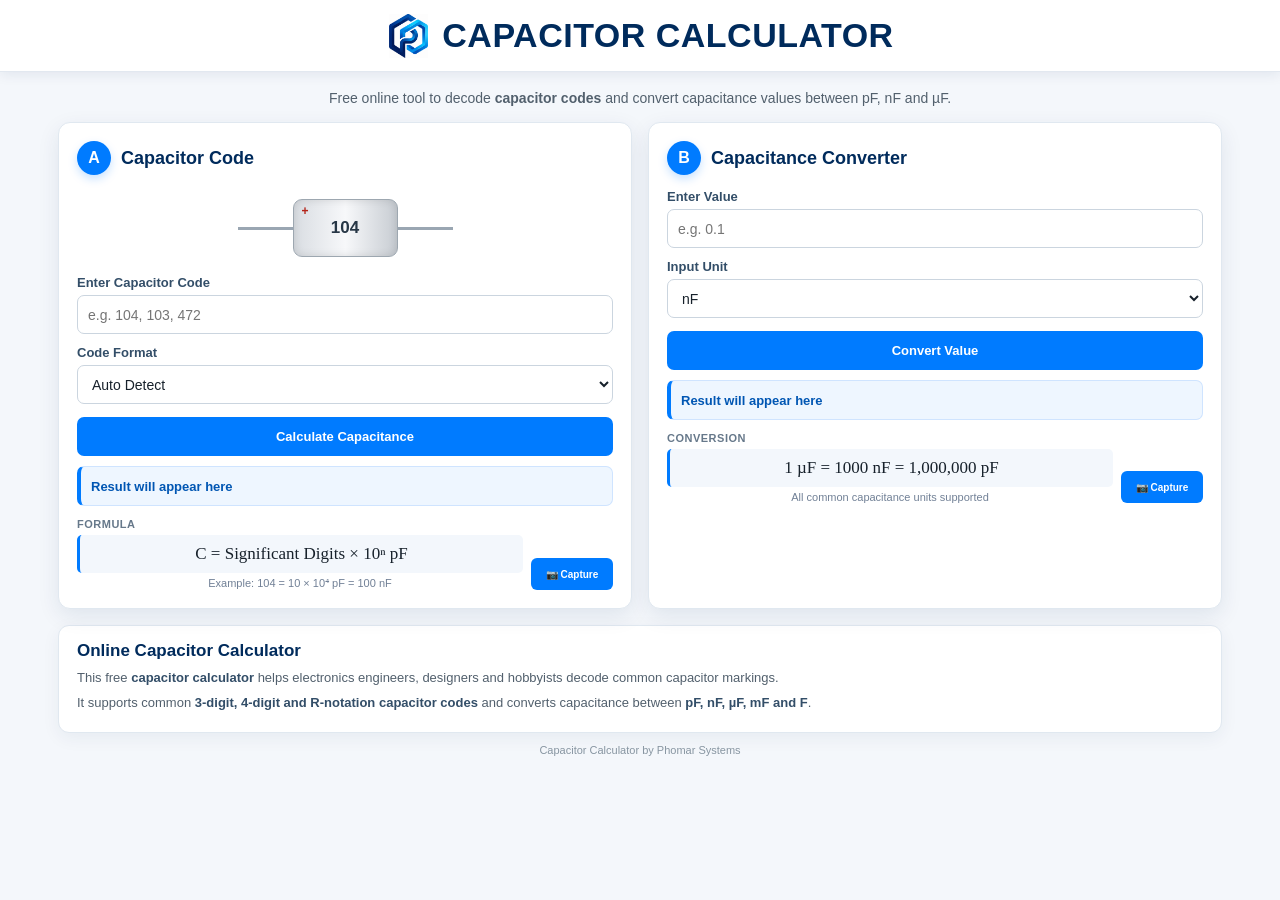
<file: capacitor_calculator.html>
<!DOCTYPE html>
<html lang="en">
<head>
<meta charset="UTF-8">
<meta name="viewport" content="width=device-width, initial-scale=1.0">
<title>Capacitor Calculator | Phomar Systems</title>
<meta name="description" content="Free online capacitor calculator by Phomar Systems. Decode capacitor codes and convert capacitance values between pF, nF and µF.">
<meta name="robots" content="index, follow">
<meta name="author" content="Phomar Systems">
<meta name="theme-color" content="#007bff">

<meta property="og:title" content="Capacitor Calculator – Phomar Systems">
<meta property="og:description" content="Decode capacitor markings and convert capacitance values.">
<meta property="og:type" content="website">
<meta property="og:site_name" content="Phomar Systems">

<style>
*{box-sizing:border-box;margin:0;padding:0}

body{
    font-family:Arial,Helvetica,sans-serif;
    background:#f4f7fb;
    color:#17212b;
    min-height:100vh;
}

.hero{
    min-height:72px;
    padding:10px 20px;
    display:flex;
    align-items:center;
    justify-content:center;
    text-align:center;
    background:#fff;
    border-bottom:1px solid #e2e8f0;
    box-shadow:0 3px 12px rgba(0,43,92,.08);
}

.tool-header{
    display:flex;
    align-items:center;
    justify-content:center;
    gap:12px;
}

.tool-logo{
    width:44px;
    height:44px;
    object-fit:contain;
    flex-shrink:0;
}

.hero h1{
    color:#002b5c;
    font-size:clamp(24px,4vw,34px);
    letter-spacing:.5px;
    font-weight:700;
}

.container{
    max-width:1200px;
    margin:auto;
    padding:18px 18px 30px;
}

.intro{
    text-align:center;
    margin-bottom:16px;
    color:#52606d;
    font-size:14px;
}

.calculator-grid{
    display:grid;
    grid-template-columns:repeat(2,1fr);
    gap:16px;
}

.card{
    background:#fff;
    border-radius:12px;
    padding:18px;
    box-shadow:0 7px 22px rgba(0,43,92,.09);
    border:1px solid #e0e8f0;
    display:flex;
    flex-direction:column;
}

.card-header{
    display:flex;
    align-items:center;
    gap:10px;
    margin-bottom:14px;
}

.badge{
    width:34px;
    height:34px;
    border-radius:50%;
    background:#007bff;
    color:#fff;
    display:grid;
    place-items:center;
    font-weight:bold;
    flex-shrink:0;
    box-shadow:0 4px 10px rgba(0,123,255,.22);
}

.card h2{
    font-size:18px;
    color:#002b5c;
}

.field{margin-bottom:11px}

label{
    display:block;
    font-size:13px;
    font-weight:600;
    margin-bottom:5px;
    color:#334e68;
}

.input-row{
    display:flex;
    gap:7px;
}

input,select{
    width:100%;
    height:39px;
    border:1px solid #cbd5df;
    border-radius:7px;
    background:#fff;
    padding:0 10px;
    font-size:14px;
    outline:none;
    color:#17212b;
}

input:focus,select:focus{
    border-color:#007bff;
    box-shadow:0 0 0 3px rgba(0,123,255,.10);
}

button{
    width:100%;
    min-height:39px;
    border:0;
    border-radius:7px;
    background:#007bff;
    color:#fff;
    font-size:13px;
    font-weight:700;
    cursor:pointer;
    margin-top:2px;
    transition:.2s ease;
}

button:hover{background:#0056b3}

.result{
    margin-top:10px;
    background:#eef6ff;
    border:1px solid #cfe4ff;
    border-left:4px solid #007bff;
    border-radius:7px;
    padding:10px;
    font-weight:700;
    color:#0056b3;
    min-height:40px;
    display:flex;
    align-items:center;
    font-size:13px;
}

.error{
    color:#b42318;
    background:#fff2f0;
    border-color:#f4c7c2;
}

.formula-capture-row{
    display:flex;
    align-items:flex-end;
    gap:8px;
    margin-top:12px;
}

.formula{
    flex:1;
    min-width:0;
}

.formula-title{
    font-size:11px;
    font-weight:700;
    color:#66788a;
    margin-bottom:5px;
    text-transform:uppercase;
    letter-spacing:.5px;
}

.formula-box{
    background:#f3f7fc;
    border-left:3px solid #007bff;
    border-radius:5px;
    padding:9px;
    font-family:"Times New Roman",serif;
    font-size:17px;
    text-align:center;
    color:#17212b;
}

.formula-note{
    margin-top:4px;
    font-size:11px;
    color:#718096;
    text-align:center;
}

.capture-btn{
    width:auto;
    min-width:82px;
    min-height:32px;
    padding:0 9px;
    display:inline-flex;
    align-items:center;
    justify-content:center;
    gap:4px;
    font-size:10px;
    border-radius:6px;
    flex-shrink:0;
}

.capture-btn:disabled{
    opacity:.65;
    cursor:wait;
}

.capacitor-preview{
    margin:4px auto 12px;
    width:250px;
    height:70px;
    position:relative;
    display:flex;
    align-items:center;
    justify-content:center;
}

.capacitor-preview:before,
.capacitor-preview:after{
    content:"";
    height:3px;
    background:#9aa6b2;
    width:55px;
}

.cap-body{
    width:105px;
    height:58px;
    border-radius:9px;
    background:linear-gradient(90deg,#d9dde2,#f7f8fa,#c7ccd2);
    border:1px solid #9da7b0;
    display:flex;
    align-items:center;
    justify-content:center;
    position:relative;
    box-shadow:inset 0 0 8px rgba(0,0,0,.12);
}

.cap-marking{
    font-weight:700;
    font-size:17px;
    color:#273746;
}

.polarity{
    position:absolute;
    top:4px;
    left:8px;
    font-size:12px;
    font-weight:bold;
    color:#b42318;
}

.converter-grid{
    display:grid;
    grid-template-columns:repeat(3,1fr);
    gap:8px;
}

.small-note{
    font-size:11px;
    color:#718096;
    margin-top:6px;
    text-align:center;
}

.seo-content{
    margin-top:16px;
    background:#fff;
    border:1px solid #e0e8f0;
    border-radius:11px;
    padding:15px 18px;
    box-shadow:0 5px 18px rgba(0,43,92,.06);
}

.seo-content h2{
    font-size:17px;
    color:#002b5c;
    margin-bottom:7px;
}

.seo-content p{
    font-size:13px;
    line-height:1.5;
    color:#52606d;
    margin-bottom:5px;
}

.seo-content strong{color:#334e68}

.footer-note{
    text-align:center;
    font-size:11px;
    color:#8795a1;
    margin-top:11px;
}

@media(max-width:900px){
    .hero{min-height:68px}
    .tool-logo{width:40px;height:40px}
    .tool-header{gap:9px}
    .calculator-grid{grid-template-columns:1fr}
    .card{max-width:650px;width:100%;margin:auto}
}

@media(max-width:576px){
    .hero{min-height:64px;padding:8px 10px}
    .tool-logo{width:34px;height:34px}
    .tool-header{gap:7px}
    .hero h1{font-size:21px}
    .container{padding:14px 12px 25px}
    .intro{font-size:13px;line-height:1.5}
    .card{padding:15px}
    .card h2{font-size:17px}
    input,select,button{height:40px}
    .formula-capture-row{gap:6px}
    .capture-btn{min-width:72px;padding:0 7px;font-size:9px}
    .capacitor-preview{transform:scale(.9)}
    .converter-grid{grid-template-columns:1fr 1fr}
}
</style>
</head>

<body>

<header class="hero">
    <div class="tool-header">
        <img src="logo1.png" alt="Phomar Systems Logo" class="tool-logo">
        <h1>CAPACITOR CALCULATOR</h1>
    </div>
</header>

<main class="container">

<p class="intro">
    Free online tool to decode <strong>capacitor codes</strong> and convert capacitance values
    between pF, nF and µF.
</p>

<section class="calculator-grid capture-area" id="captureArea">

<article class="card" id="codeCard">

    <div class="card-header">
        <div class="badge">A</div>
        <h2>Capacitor Code</h2>
    </div>

    <div class="capacitor-preview">
        <div class="cap-body">
            <span class="polarity">+</span>
            <span id="capPreviewMarking" class="cap-marking">104</span>
        </div>
    </div>

    <div class="field">
        <label for="capCode">Enter Capacitor Code</label>
        <input id="capCode" type="text" maxlength="8" placeholder="e.g. 104, 103, 472">
    </div>

    <div class="field">
        <label for="capCodeType">Code Format</label>
        <select id="capCodeType">
            <option value="auto">Auto Detect</option>
            <option value="3">3 Digit</option>
            <option value="4">4 Digit</option>
            <option value="r">R / Decimal Code</option>
        </select>
    </div>

    <button onclick="calculateCode()">Calculate Capacitance</button>

    <div id="resultA" class="result">Result will appear here</div>

    <div class="formula-capture-row">
        <div class="formula">
            <div class="formula-title">Formula</div>
            <div class="formula-box">C = Significant Digits × 10ⁿ pF</div>
            <div class="formula-note">Example: 104 = 10 × 10⁴ pF = 100 nF</div>
        </div>

        <button type="button" class="capture-btn" onclick="captureCode(this)">
            📷 Capture
        </button>
    </div>

</article>


<article class="card" id="converterCard">

    <div class="card-header">
        <div class="badge">B</div>
        <h2>Capacitance Converter</h2>
    </div>

    <div class="field">
        <label for="capValue">Enter Value</label>
        <input id="capValue" type="number" step="any" placeholder="e.g. 0.1">
    </div>

    <div class="field">
        <label for="capUnit">Input Unit</label>
        <select id="capUnit">
            <option value="pf">pF</option>
            <option value="nf" selected>nF</option>
            <option value="uf">µF</option>
            <option value="mf">mF</option>
            <option value="f">F</option>
        </select>
    </div>

    <button onclick="convertCapacitance()">Convert Value</button>

    <div id="resultB" class="result">Result will appear here</div>

    <div class="formula-capture-row">
        <div class="formula">
            <div class="formula-title">Conversion</div>
            <div class="formula-box">1 µF = 1000 nF = 1,000,000 pF</div>
            <div class="formula-note">All common capacitance units supported</div>
        </div>

        <button type="button" class="capture-btn" onclick="captureConverter(this)">
            📷 Capture
        </button>
    </div>

</article>

</section>


<section class="seo-content">
    <h2>Online Capacitor Calculator</h2>

    <p>
        This free <strong>capacitor calculator</strong> helps electronics engineers,
        designers and hobbyists decode common capacitor markings.
    </p>

    <p>
        It supports common <strong>3-digit, 4-digit and R-notation capacitor codes</strong>
        and converts capacitance between <strong>pF, nF, µF, mF and F</strong>.
    </p>
</section>

<div class="footer-note">Capacitor Calculator by Phomar Systems</div>

</main>


<script>

function formatCapacitance(pF){

    if(!Number.isFinite(pF)) return "";

    const abs=Math.abs(pF);

    if(abs>=1000000000000)
        return (pF/1000000000000).toFixed(4).replace(/\.?0+$/,"")+" F";

    if(abs>=1000000000)
        return (pF/1000000000).toFixed(4).replace(/\.?0+$/,"")+" mF";

    if(abs>=1000000)
        return (pF/1000000).toFixed(4).replace(/\.?0+$/,"")+" µF";

    if(abs>=1000)
        return (pF/1000).toFixed(4).replace(/\.?0+$/,"")+" nF";

    return Number(pF.toFixed(4)).toString()+" pF";
}


function showResult(id,msg){
    const el=document.getElementById(id);
    el.textContent=msg;
    el.classList.remove("error");
}


function showError(id,msg){
    const el=document.getElementById(id);
    el.textContent=msg;
    el.classList.add("error");
}


document.getElementById("capCode").addEventListener("input",function(){
    document.getElementById("capPreviewMarking").textContent=
        this.value.trim().toUpperCase() || "104";
});


function calculateCode(){

    const raw=document.getElementById("capCode")
        .value
        .trim()
        .toUpperCase()
        .replace(/\s+/g,"");

    const type=document.getElementById("capCodeType").value;

    if(!raw){
        showError("resultA","Please enter a capacitor code.");
        return;
    }

    let pF;

    /*
       R / Decimal notation
       Examples:
       4R7 = 4.7 pF
       0R1 = 0.1 pF
    */
    if(raw.includes("R")){

        if(type==="3" || type==="4"){
            showError("resultA","R notation requires R / Decimal Code or Auto Detect.");
            return;
        }

        const parts=raw.split("R");

        if(parts.length!==2){
            showError("resultA","Invalid R notation.");
            return;
        }

        const left=parts[0] || "0";
        const right=parts[1] || "0";

        if(!/^\d+$/.test(left) || !/^\d+$/.test(right)){
            showError("resultA","Invalid capacitor code.");
            return;
        }

        pF=parseFloat(left+"."+right);

    }else{

        if(!/^\d+$/.test(raw)){
            showError("resultA","Invalid capacitor code. Use digits such as 104 or 472.");
            return;
        }

        /*
           Standard capacitor code:
           First digits = significant value
           Last digit = multiplier
           Result = pF
        */

        if(type==="3" || (type==="auto" && raw.length===3)){

            if(raw.length!==3){
                showError("resultA","3-digit code must contain exactly 3 digits.");
                return;
            }

            const significant=parseInt(raw.slice(0,2),10);
            const multiplier=parseInt(raw.slice(2),10);

            pF=significant*Math.pow(10,multiplier);

        }else{

            if(type==="4" || (type==="auto" && raw.length===4)){

                if(raw.length!==4){
                    showError("resultA","4-digit code must contain exactly 4 digits.");
                    return;
                }

                const significant=parseInt(raw.slice(0,3),10);
                const multiplier=parseInt(raw.slice(3),10);

                pF=significant*Math.pow(10,multiplier);

            }else{

                showError(
                    "resultA",
                    "Unsupported code. Try a 3-digit code such as 104 or 472."
                );
                return;
            }
        }
    }

    if(!Number.isFinite(pF)){
        showError("resultA","Unable to decode this capacitor code.");
        return;
    }

    showResult(
        "resultA",
        "Capacitance = "+formatCapacitance(pF)
    );
}


function convertCapacitance(){

    const value=parseFloat(document.getElementById("capValue").value);
    const unit=document.getElementById("capUnit").value;

    if(!Number.isFinite(value)){
        showError("resultB","Please enter a valid capacitance value.");
        return;
    }

    const multipliers={
        pf:1,
        nf:1000,
        uf:1000000,
        mf:1000000000,
        f:1000000000000
    };

    const pF=value*multipliers[unit];

    showResult(
        "resultB",
        "Capacitance = "+formatCapacitance(pF)
    );
}


function loadCaptureImage(src){
    return new Promise((resolve,reject)=>{
        const img=new Image();
        img.onload=()=>resolve(img);
        img.onerror=reject;
        img.src=src;
    });
}


async function captureElement(elementId,fileName,button){

    const area=document.getElementById(elementId);

    if(!area) return;

    const originalText=button.innerHTML;

    button.disabled=true;
    button.textContent="Saving...";

    try{

        await ensureHtml2Canvas();

        const contentCanvas=await html2canvas(area,{
            backgroundColor:"#ffffff",
            scale:2,
            useCORS:true,
            logging:false
        });

        const headerHeight=82;
        const sidePadding=22;

        const finalCanvas=document.createElement("canvas");

        finalCanvas.width=contentCanvas.width;
        finalCanvas.height=contentCanvas.height+headerHeight*2;

        const ctx=finalCanvas.getContext("2d");

        ctx.fillStyle="#ffffff";
        ctx.fillRect(
            0,
            0,
            finalCanvas.width,
            finalCanvas.height
        );

        /* Header */

        ctx.fillStyle="#ffffff";
        ctx.fillRect(
            0,
            0,
            finalCanvas.width,
            headerHeight
        );

        ctx.fillStyle="#007bff";
        ctx.fillRect(
            0,
            headerHeight-2,
            finalCanvas.width,
            2
        );

        /* Logo */

        try{

            const logo=await loadCaptureImage("logo1.png");

            const logoSize=48;

            const logoX=sidePadding;
            const logoY=(headerHeight-logoSize)/2;

            ctx.drawImage(
                logo,
                logoX,
                logoY,
                logoSize,
                logoSize
            );

        }catch(e){
            console.warn("Logo could not be loaded for capture:",e);
        }

        /* Title */

        ctx.fillStyle="#002b5c";
        ctx.font="700 26px Arial, Helvetica, sans-serif";
        ctx.textBaseline="middle";

        ctx.fillText(
            "CAPACITOR CALCULATOR",
            sidePadding+60,
            headerHeight/2
        );

        /* Calculator content */

        ctx.drawImage(
            contentCanvas,
            0,
            headerHeight
        );

        /* Footer */

        const footerY=headerHeight+contentCanvas.height;

        ctx.fillStyle="#f4f7fb";

        ctx.fillRect(
            0,
            footerY,
            finalCanvas.width,
            headerHeight
        );

        ctx.fillStyle="#66788a";
        ctx.font="12px Arial, Helvetica, sans-serif";
        ctx.textAlign="center";
        ctx.textBaseline="middle";

        ctx.fillText(
            "Phomar Systems",
            finalCanvas.width/2,
            footerY+headerHeight/2
        );

        const link=document.createElement("a");

        link.download=fileName;
        link.href=finalCanvas.toDataURL("image/png");

        link.click();

    }catch(error){

        alert("Unable to capture the result. Please try again.");
        console.error(error);

    }finally{

        button.disabled=false;
        button.innerHTML=originalText;
    }
}


async function ensureHtml2Canvas(){

    if(typeof html2canvas!=="undefined") return;

    const script=document.createElement("script");

    script.src=
        "https://cdn.jsdelivr.net/npm/html2canvas@1.4.1/dist/html2canvas.min.js";

    document.head.appendChild(script);

    await new Promise((resolve,reject)=>{

        script.onload=resolve;
        script.onerror=reject;

    });
}


function sanitizeFileName(value){

    return String(value)
        .trim()
        .replace(/[<>:"/\\|?*]+/g,"")
        .replace(/\s+/g,"_")
        .replace(/[()]/g,"");
}


function captureCode(button){

    const result=document.getElementById("resultA")
        .textContent
        .trim();

    const value=result
        .replace(/^Capacitance\s*=\s*/i,"")
        .trim();

    const fileName=
        value && !/Result will appear here/i.test(value)
        ? "Capacitor_Code_"+sanitizeFileName(value)+".png"
        : "Capacitor_Code_Calculate_Value.png";

    captureElement(
        "codeCard",
        fileName,
        button
    );
}


function captureConverter(button){

    const result=document.getElementById("resultB")
        .textContent
        .trim();

    const value=result
        .replace(/^Capacitance\s*=\s*/i,"")
        .trim();

    const fileName=
        value && !/Result will appear here/i.test(value)
        ? "Capacitance_"+sanitizeFileName(value)+".png"
        : "Capacitance_Calculate_Value.png";

    captureElement(
        "converterCard",
        fileName,
        button
    );
}

</script>

</body>
</html>
</file>
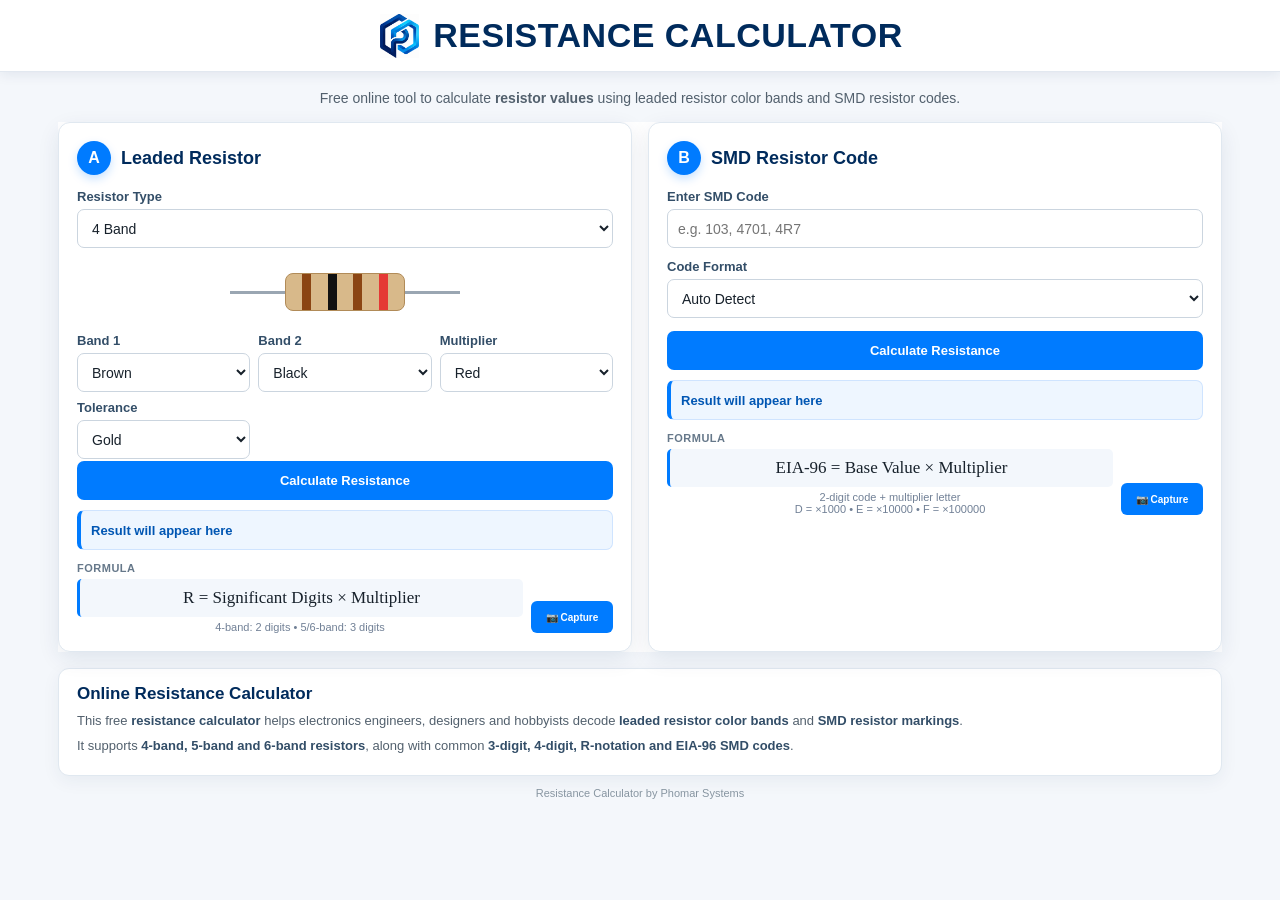
<file: resistance_calculator.html>
<!DOCTYPE html>
<html lang="en">
<head>
<meta charset="UTF-8">
<meta name="viewport" content="width=device-width, initial-scale=1.0">

<title>Resistance Calculator | Phomar Systems</title>
<meta name="description" content="Free online resistance calculator by Phomar Systems. Decode leaded resistor color bands and SMD resistor codes into resistance values.">
<meta name="robots" content="index, follow">
<meta name="author" content="Phomar Systems">
<meta name="theme-color" content="#007bff">

<meta property="og:title" content="Resistance Calculator – Phomar Systems">
<meta property="og:description" content="Calculate resistor values from leaded color bands or SMD resistor codes.">
<meta property="og:type" content="website">
<meta property="og:site_name" content="Phomar Systems">

<style>
*{box-sizing:border-box;margin:0;padding:0}

body{
    font-family:Arial,Helvetica,sans-serif;
    background:#f4f7fb;
    color:#17212b;
    min-height:100vh;
}

.hero{
    min-height:72px;
    padding:10px 20px;
    display:flex;
    align-items:center;
    justify-content:center;
    text-align:center;
    position:relative;
    overflow:hidden;
    background:#fff;
    border-bottom:1px solid #e2e8f0;
    box-shadow:0 3px 12px rgba(0,43,92,.08);
}

.tool-header{
    position:relative;
    z-index:2;
    display:flex;
    align-items:center;
    justify-content:center;
    gap:12px;
}

.tool-logo{
    width:44px;
    height:44px;
    object-fit:contain;
    flex-shrink:0;
}

.hero:before{
    content:"";
    position:absolute;
    inset:-50%;
    background:transparent;
    transform:rotate(-10deg);
}

.hero h1{
    position:relative;
    z-index:1;
    color:#002b5c;
    font-size:clamp(24px,4vw,34px);
    letter-spacing:.5px;
    font-weight:700;
    margin:0;
}

.container{
    max-width:1200px;
    margin:auto;
    padding:18px 18px 30px;
}

.intro{
    text-align:center;
    margin-bottom:16px;
    color:#52606d;
    font-size:14px;
}

.calculator-grid{
    display:grid;
    grid-template-columns:repeat(2,1fr);
    gap:16px;
}

.card{
    background:#fff;
    border-radius:12px;
    padding:18px;
    box-shadow:0 7px 22px rgba(0,43,92,.09);
    border:1px solid #e0e8f0;
    display:flex;
    flex-direction:column;
}

.card-header{
    display:flex;
    align-items:center;
    gap:10px;
    margin-bottom:14px;
}

.badge{
    width:34px;
    height:34px;
    border-radius:50%;
    background:#007bff;
    color:#fff;
    display:grid;
    place-items:center;
    font-weight:bold;
    flex-shrink:0;
    box-shadow:0 4px 10px rgba(0,123,255,.22);
}

.card h2{
    font-size:18px;
    color:#002b5c;
}

.field{margin-bottom:11px}

label{
    display:block;
    font-size:13px;
    font-weight:600;
    margin-bottom:5px;
    color:#334e68;
}

.input-row{
    display:flex;
    gap:7px;
}

input,select{
    width:100%;
    height:39px;
    border:1px solid #cbd5df;
    border-radius:7px;
    background:#fff;
    padding:0 10px;
    font-size:14px;
    outline:none;
    color:#17212b;
}

input:focus,select:focus{
    border-color:#007bff;
    box-shadow:0 0 0 3px rgba(0,123,255,.10);
}

button{
    width:100%;
    min-height:39px;
    border:0;
    border-radius:7px;
    background:#007bff;
    color:#fff;
    font-size:13px;
    font-weight:700;
    cursor:pointer;
    margin-top:2px;
    transition:.2s ease;
}

button:hover{background:#0056b3}

.result{
    margin-top:10px;
    background:#eef6ff;
    border:1px solid #cfe4ff;
    border-left:4px solid #007bff;
    border-radius:7px;
    padding:10px;
    font-weight:700;
    color:#0056b3;
    min-height:40px;
    display:flex;
    align-items:center;
    font-size:13px;
}

.error{
    color:#b42318;
    background:#fff2f0;
    border-color:#f4c7c2;
}

.formula{margin-top:12px}

.formula-title{
    font-size:11px;
    font-weight:700;
    color:#66788a;
    margin-bottom:5px;
    text-transform:uppercase;
    letter-spacing:.5px;
}

.formula-box{
    background:#f3f7fc;
    border-left:3px solid #007bff;
    border-radius:5px;
    padding:9px;
    font-family:"Times New Roman",serif;
    font-size:17px;
    text-align:center;
    color:#17212b;
}

.formula-note{
    margin-top:4px;
    font-size:11px;
    color:#718096;
    text-align:center;
}

.resistor-preview{
    margin:4px auto 12px;
    width:250px;
    height:58px;
    position:relative;
    display:flex;
    align-items:center;
    justify-content:center;
}

.resistor-preview:before,
.resistor-preview:after{
    content:"";
    height:3px;
    background:#9aa6b2;
    width:55px;
}

.resistor-body{
    width:120px;
    height:38px;
    border-radius:8px;
    background:#d8b98a;
    border:1px solid #b18b58;
    display:flex;
    align-items:center;
    justify-content:space-evenly;
    position:relative;
    overflow:hidden;
}

.band{
    width:9px;
    height:100%;
    display:block;
}

.band-empty{display:none}

.segments{
    display:grid;
    grid-template-columns:repeat(3,1fr);
    gap:8px;
}

.segments .field{margin-bottom:0}

.small-note{
    font-size:11px;
    color:#718096;
    margin-top:6px;
    text-align:center;
}

.formula-capture-row{
    display:flex;
    align-items:flex-end;
    gap:8px;
    margin-top:12px;
}

.formula-capture-row .formula{
    flex:1;
    min-width:0;
    margin-top:0;
}

.capture-btn{
    width:auto;
    min-width:82px;
    min-height:32px;
    padding:0 9px;
    display:inline-flex;
    align-items:center;
    justify-content:center;
    gap:4px;
    font-size:10px;
    border-radius:6px;
    flex-shrink:0;
}

.capture-btn:hover{
    background:#0056b3;
}

.capture-btn:disabled{
    opacity:.65;
    cursor:wait;
}

.capture-area{
    background:#fff;
}

.seo-content{
    margin-top:16px;
    background:#fff;
    border:1px solid #e0e8f0;
    border-radius:11px;
    padding:15px 18px;
    box-shadow:0 5px 18px rgba(0,43,92,.06);
}

.seo-content h2{
    font-size:17px;
    color:#002b5c;
    margin-bottom:7px;
}

.seo-content p{
    font-size:13px;
    line-height:1.5;
    color:#52606d;
    margin-bottom:5px;
}

.seo-content strong{color:#334e68}

.footer-note{
    text-align:center;
    font-size:11px;
    color:#8795a1;
    margin-top:11px;
}

@media(max-width:900px){
    .hero{min-height:68px}
    .tool-logo{width:40px;height:40px}
    .tool-header{gap:9px}
    .calculator-grid{grid-template-columns:1fr}
    .card{max-width:650px;width:100%;margin:auto}
}

@media(max-width:576px){
    .hero{min-height:64px;padding:8px 10px}
    .tool-logo{width:34px;height:34px}
    .tool-header{gap:7px}
    .hero h1{
        font-size:21px;
        color:#002b5c;
    }
    .container{padding:14px 12px 25px}
    .intro{font-size:13px;line-height:1.5}
    .card{padding:15px}
    .card h2{font-size:17px}
    .input-row{gap:6px}
    input,select,button{height:40px}
    .segments{grid-template-columns:1fr 1fr}
    .formula-capture-row{gap:6px}
    .capture-btn{min-width:72px;padding:0 7px;font-size:9px}
    .resistor-preview{transform:scale(.9)}
}
</style>
</head>

<body>

<header class="hero">
    <div class="tool-header">
        <img src="logo1.png" alt="Phomar Systems Logo" class="tool-logo">
        <h1>RESISTANCE CALCULATOR</h1>
    </div>
</header>

<main class="container">
    <p class="intro">
        Free online tool to calculate <strong>resistor values</strong> using leaded resistor color bands and SMD resistor codes.
    </p>

    <section class="calculator-grid capture-area" id="captureArea">

        <article class="card" id="leadedCard">
            <div class="card-header">
                <div class="badge">A</div>
                <h2>Leaded Resistor</h2>
            </div>

            <div class="field">
                <label for="bandCount">Resistor Type</label>
                <select id="bandCount" onchange="updateBands()">
                    <option value="4">4 Band</option>
                    <option value="5">5 Band</option>
                    <option value="6">6 Band</option>
                </select>
            </div>

            <div class="resistor-preview">
                <div class="resistor-body">
                    <span id="preview1" class="band"></span>
                    <span id="preview2" class="band"></span>
                    <span id="preview3" class="band"></span>
                    <span id="preview4" class="band"></span>
                    <span id="preview5" class="band band-empty"></span>
                    <span id="preview6" class="band band-empty"></span>
                </div>
            </div>

            <div class="segments">
                <div class="field">
                    <label for="color1">Band 1</label>
                    <select id="color1"></select>
                </div>
                <div class="field">
                    <label for="color2">Band 2</label>
                    <select id="color2"></select>
                </div>
                <div class="field">
                    <label for="color3">Band 3</label>
                    <select id="color3"></select>
                </div>
                <div class="field">
                    <label for="color4">Multiplier</label>
                    <select id="color4"></select>
                </div>
                <div class="field" id="toleranceField">
                    <label for="color5">Tolerance</label>
                    <select id="color5"></select>
                </div>
                <div class="field" id="tempField" style="display:none">
                    <label for="color6">Tempco</label>
                    <select id="color6"></select>
                </div>
            </div>

            <button onclick="calculateLeaded()">Calculate Resistance</button>
            <div id="resultA" class="result">Result will appear here</div>

            <div class="formula-capture-row">
                <div class="formula">
                    <div class="formula-title">Formula</div>
                    <div class="formula-box">R = Significant Digits × Multiplier</div>
                    <div class="formula-note">4-band: 2 digits • 5/6-band: 3 digits</div>
                </div>
                <button type="button" class="capture-btn" onclick="captureLeaded(this)">
                    📷 Capture
                </button>
            </div>
        </article>

        <article class="card" id="smdCard">
            <div class="card-header">
                <div class="badge">B</div>
                <h2>SMD Resistor Code</h2>
            </div>

            <div class="field">
                <label for="smdCode">Enter SMD Code</label>
                <input id="smdCode" type="text" maxlength="6" placeholder="e.g. 103, 4701, 4R7">
            </div>

            <div class="field">
                <label for="smdType">Code Format</label>
                <select id="smdType">
                    <option value="auto">Auto Detect</option>
                    <option value="3">3 Digit</option>
                    <option value="4">4 Digit</option>
                    <option value="e96">EIA-96</option>
                    <option value="r">R / Decimal Code</option>
                </select>
            </div>

            <button onclick="calculateSMD()">Calculate Resistance</button>
            <div id="resultB" class="result">Result will appear here</div>

            <div class="formula-capture-row">
                <div class="formula">
                    <div class="formula-title">Formula</div>
                    <div class="formula-box">
                        EIA-96 = Base Value × Multiplier
                    </div>
                    <div class="formula-note">
                        2-digit code + multiplier letter<br>
                        D = ×1000 • E = ×10000 • F = ×100000
                    </div>
                </div>
                <button type="button" class="capture-btn" onclick="captureSMD(this)">
                    📷 Capture
                </button>
            </div>
        </article>

    </section>

    <section class="seo-content">
        <h2>Online Resistance Calculator</h2>
        <p>
            This free <strong>resistance calculator</strong> helps electronics engineers, designers and hobbyists
            decode <strong>leaded resistor color bands</strong> and <strong>SMD resistor markings</strong>.
        </p>
        <p>
            It supports <strong>4-band, 5-band and 6-band resistors</strong>, along with common
            <strong>3-digit, 4-digit, R-notation and EIA-96 SMD codes</strong>.
        </p>
    </section>

    <div class="footer-note">Resistance Calculator by Phomar Systems</div>
</main>

<script>
const digitColors = [
    ["Black",0,"#111111"],
    ["Brown",1,"#8b4513"],
    ["Red",2,"#e53935"],
    ["Orange",3,"#f57c00"],
    ["Yellow",4,"#f2c94c"],
    ["Green",5,"#2e8b57"],
    ["Blue",6,"#1976d2"],
    ["Violet",7,"#7e57c2"],
    ["Grey",8,"#808080"],
    ["White",9,"#f4f4f4"]
];

const multiplierColors = [
    ["Black",1,"#111111"],
    ["Brown",10,"#8b4513"],
    ["Red",100,"#e53935"],
    ["Orange",1000,"#f57c00"],
    ["Yellow",10000,"#f2c94c"],
    ["Green",100000,"#2e8b57"],
    ["Blue",1000000,"#1976d2"],
    ["Violet",10000000,"#7e57c2"],
    ["Grey",100000000,"#808080"],
    ["White",1000000000,"#f4f4f4"],
    ["Gold",0.1,"#d4af37"],
    ["Silver",0.01,"#b7b7b7"]
];

const toleranceColors = [
    ["Brown","±1%","#8b4513"],
    ["Red","±2%","#e53935"],
    ["Green","±0.5%","#2e8b57"],
    ["Blue","±0.25%","#1976d2"],
    ["Violet","±0.1%","#7e57c2"],
    ["Grey","±0.05%","#808080"],
    ["Gold","±5%","#d4af37"],
    ["Silver","±10%","#b7b7b7"]
];

const tempColors = [
    ["Brown","100 ppm/K","#8b4513"],
    ["Red","50 ppm/K","#e53935"],
    ["Orange","15 ppm/K","#f57c00"],
    ["Yellow","25 ppm/K","#f2c94c"],
    ["Blue","10 ppm/K","#1976d2"],
    ["Violet","5 ppm/K","#7e57c2"]
];

function fillSelect(id, items, formatter){
    const el=document.getElementById(id);
    el.innerHTML="";
    items.forEach((item,i)=>{
        const o=document.createElement("option");
        o.value=i;
        o.textContent=formatter(item);
        el.appendChild(o);
    });
}

function init(){
    ["color1","color2","color3"].forEach(id=>{
        fillSelect(id,digitColors,x=>x[0]);
    });
    fillSelect("color4",multiplierColors,x=>x[0]);
    fillSelect("color5",toleranceColors,x=>x[0]);
    fillSelect("color6",tempColors,x=>x[0]);

    document.getElementById("color1").value=1;
    document.getElementById("color2").value=0;
    document.getElementById("color3").value=1;
    document.getElementById("color4").value=2;
    document.getElementById("color5").value=6;
    document.getElementById("color6").value=0;

    updateBands();
}

function updateBands(){
    const count=parseInt(document.getElementById("bandCount").value);
    const band3=document.getElementById("color3");
    const temp=document.getElementById("tempField");
    const tol=document.getElementById("toleranceField");

    if(count===4){
        band3.previousElementSibling.textContent="Multiplier";
        document.getElementById("color3").style.display="none";
        document.getElementById("color3").parentElement.style.display="none";

        document.querySelector('label[for="color4"]').textContent="Multiplier";
        document.getElementById("color4").parentElement.style.display="block";
        document.getElementById("color5").parentElement.style.display="block";
        temp.style.display="none";
    }else{
        document.getElementById("color3").style.display="block";
        document.getElementById("color3").parentElement.style.display="block";
        document.querySelector('label[for="color4"]').textContent="Multiplier";
        document.getElementById("color4").parentElement.style.display="block";
        document.getElementById("color5").parentElement.style.display="block";
        temp.style.display=count===6 ? "block" : "none";
    }

    for(let i=1;i<=6;i++){
        const el=document.getElementById("preview"+i);
        el.classList.toggle("band-empty", i>count);
    }

    updatePreview();
}

function selectedColor(id,list){
    return list[parseInt(document.getElementById(id).value)];
}

function updatePreview(){
    const count=parseInt(document.getElementById("bandCount").value);
    const values=[
        selectedColor("color1",digitColors)[2],
        selectedColor("color2",digitColors)[2],
        selectedColor("color3",digitColors)[2],
        selectedColor("color4",multiplierColors)[2],
        selectedColor("color5",toleranceColors)[2],
        selectedColor("color6",tempColors)[2]
    ];

    for(let i=1;i<=6;i++){
        const el=document.getElementById("preview"+i);
        el.style.background=values[i-1];
        el.style.display=i<=count ? "block" : "none";
    }
}

document.addEventListener("change",e=>{
    if(e.target.id && /^color[1-6]$/.test(e.target.id)) updatePreview();
});

function formatResistance(value){
    if(value>=1000000000) return (value/1000000000).toFixed(3).replace(/\.?0+$/,"")+" GΩ";
    if(value>=1000000) return (value/1000000).toFixed(3).replace(/\.?0+$/,"")+" MΩ";
    if(value>=1000) return (value/1000).toFixed(3).replace(/\.?0+$/,"")+" kΩ";
    if(value<1) return value.toFixed(3).replace(/\.?0+$/,"")+" Ω";
    return Number(value.toFixed(3)).toString()+" Ω";
}

function showResult(id,msg){
    const el=document.getElementById(id);
    el.textContent=msg;
    el.classList.remove("error");
}

function showError(id,msg){
    const el=document.getElementById(id);
    el.textContent=msg;
    el.classList.add("error");
}

function calculateLeaded(){
    const count=parseInt(document.getElementById("bandCount").value);

    const d1=digitColors[parseInt(document.getElementById("color1").value)][1];
    const d2=digitColors[parseInt(document.getElementById("color2").value)][1];
    const d3=digitColors[parseInt(document.getElementById("color3").value)].length
        ? digitColors[parseInt(document.getElementById("color3").value)][1] : 0;

    const mult=multiplierColors[parseInt(document.getElementById("color4").value)][1];
    const tol=toleranceColors[parseInt(document.getElementById("color5").value)][1];

    let base;
    if(count===4){
        base=d1*10+d2;
    }else{
        base=d1*100+d2*10+d3;
    }

    const resistance=base*mult;
    let message="Resistance = "+formatResistance(resistance)+" ("+tol+")";

    if(count===6){
        const tc=tempColors[parseInt(document.getElementById("color6").value)][1];
        message+=" • "+tc;
    }

    showResult("resultA",message);
}
function calculateSMD(){

    const raw = document.getElementById("smdCode")
        .value
        .trim()
        .toUpperCase()
        .replace(/\s+/g,"");

    const type = document.getElementById("smdType").value;

    if(!raw){
        showError("resultB","Please enter an SMD resistor code.");
        return;
    }

    let value;

    /* =========================
       EIA-96

       Format:
       2 digit code + multiplier letter

       Examples:
       01A = 100 Ω
       01D = 100 kΩ
       68B = 4.99 kΩ
       75C = 59 kΩ
       ========================= */

    if(type === "e96" ||
       (type === "auto" && /^[0-9]{2}[A-Z]$/.test(raw))){

        const e96Values = [
            100,102,105,107,110,113,115,118,121,124,
            127,130,133,137,140,143,147,150,154,158,
            162,165,169,174,178,182,187,191,196,200,
            205,210,215,221,226,232,237,243,249,255,
            261,267,274,280,287,294,301,309,316,324,
            332,340,348,357,365,374,383,392,402,412,
            422,432,442,453,464,475,487,499,511,523,
            536,549,562,576,590,604,619,634,649,665,
            681,698,715,732,750,768,787,806,825,845,
            866,887,909,931,953,976
        ];

        const e96Multipliers = {
            "Z": 0.001,
            "Y": 0.01,
            "X": 0.1,
            "A": 1,
            "B": 10,
            "C": 100,
            "D": 1000,
            "E": 10000,
            "F": 100000
        };

        const index = parseInt(raw.slice(0,2),10);
        const letter = raw.slice(2);

        if(
            index < 1 ||
            index > 96 ||
            !Object.prototype.hasOwnProperty.call(e96Multipliers,letter)
        ){
            showError(
                "resultB",
                "Invalid EIA-96 code. Use 01–96 followed by Z, Y, X, A, B, C, D, E or F."
            );
            return;
        }

        const baseValue = e96Values[index - 1];
        const multiplier = e96Multipliers[letter];

        value = baseValue * multiplier;

        showResult(
            "resultB",
            "Resistance = " +
            formatResistance(value) +
            " • EIA-96 • ±1%"
        );

        return;
    }

    /* =========================
       R NOTATION

       4R7 = 4.7 Ω
       R47 = 0.47 Ω
       4R70 = 4.70 Ω
       ========================= */

    if(raw.includes("R")){

        if(type === "3" || type === "4"){
            showError(
                "resultB",
                "R notation requires R / Decimal Code or Auto Detect."
            );
            return;
        }

        const parts = raw.split("R");

        if(
            parts.length !== 2 ||
            (parts[0] === "" && parts[1] === "")
        ){
            showError("resultB","Invalid R notation.");
            return;
        }

        const left = parts[0] || "0";
        const right = parts[1] || "0";

        if(
            !/^\d+$/.test(left) ||
            !/^\d+$/.test(right)
        ){
            showError("resultB","Invalid SMD code.");
            return;
        }

        value = parseFloat(left + "." + right);

    }else{

        /* =========================
           NORMAL NUMERIC SMD CODE
           ========================= */

        if(!/^\d+$/.test(raw)){
            showError("resultB","Invalid SMD code.");
            return;
        }

        /* -------- 3 DIGIT -------- */

        if(type === "3" ||
           (type === "auto" && raw.length === 3)){

            if(raw.length !== 3){
                showError(
                    "resultB",
                    "3-digit code must contain exactly 3 digits."
                );
                return;
            }

            const significant = parseInt(
                raw.slice(0,2),
                10
            );

            const multiplier = parseInt(
                raw.slice(2),
                10
            );

            value =
                significant *
                Math.pow(10,multiplier);

        }

        /* -------- 4 DIGIT -------- */

        else{

            if(raw.length !== 4){
                showError(
                    "resultB",
                    "4-digit code must contain exactly 4 digits."
                );
                return;
            }

            const significant = parseInt(
                raw.slice(0,3),
                10
            );

            const multiplier = parseInt(
                raw.slice(3),
                10
            );

            value =
                significant *
                Math.pow(10,multiplier);
        }
    }

    if(!Number.isFinite(value)){
        showError(
            "resultB",
            "Unable to decode this resistor code."
        );
        return;
    }

    showResult(
        "resultB",
        "Resistance = " + formatResistance(value)
    );
}

function loadCaptureImage(src){
    return new Promise((resolve,reject)=>{
        const img=new Image();
        img.onload=()=>resolve(img);
        img.onerror=reject;
        img.src=src;
    });
}

function roundRect(ctx,x,y,w,h,r){
    const radius=Math.min(r,w/2,h/2);
    ctx.beginPath();
    ctx.moveTo(x+radius,y);
    ctx.arcTo(x+w,y,x+w,y+h,radius);
    ctx.arcTo(x+w,y+h,x,y+h,radius);
    ctx.arcTo(x,y+h,x,y,radius);
    ctx.arcTo(x,y,x+w,y,radius);
    ctx.closePath();
}

async function captureElement(elementId,fileName,button){
    const area=document.getElementById(elementId);
    if(!area) return;

    const originalText=button.innerHTML;
    button.disabled=true;
    button.textContent="Saving...";

    try{
        await ensureHtml2Canvas();

        const contentCanvas=await html2canvas(area,{
            backgroundColor:"#ffffff",
            scale:2,
            useCORS:true,
            logging:false
        });

        /* Branded capture header */
        const headerHeight=82;
        const sidePadding=22;
        const finalCanvas=document.createElement("canvas");
        finalCanvas.width=contentCanvas.width;
        finalCanvas.height=contentCanvas.height+headerHeight*2;

        const ctx=finalCanvas.getContext("2d");

        /* White background */
        ctx.fillStyle="#ffffff";
        ctx.fillRect(0,0,finalCanvas.width,finalCanvas.height);

        /* Header */
        ctx.fillStyle="#ffffff";
        ctx.fillRect(0,0,finalCanvas.width,headerHeight);

        /* Bottom blue line */
        ctx.fillStyle="#007bff";
        ctx.fillRect(0,headerHeight-2,finalCanvas.width,2);

        /* Logo */
        try{
            const logo=await loadCaptureImage("logo1.png");
            const logoSize=48;
            const logoX=sidePadding;
            const logoY=(headerHeight-logoSize)/2;

            ctx.drawImage(
                logo,
                logoX,
                logoY,
                logoSize,
                logoSize
            );
        }catch(e){
            console.warn("Logo could not be loaded for capture:",e);
        }

        /* Title */
        ctx.fillStyle="#002b5c";
        ctx.font="700 26px Arial, Helvetica, sans-serif";
        ctx.textBaseline="middle";
        ctx.fillText(
            "RESISTANCE CALCULATOR",
            sidePadding+60,
            headerHeight/2
        );

        /* Calculator content */
        ctx.drawImage(
            contentCanvas,
            0,
            headerHeight
        );

        /* Small branded footer */
        const footerY=headerHeight+contentCanvas.height;
        ctx.fillStyle="#f4f7fb";
        ctx.fillRect(0,footerY,finalCanvas.width,headerHeight);

        ctx.fillStyle="#66788a";
        ctx.font="12px Arial, Helvetica, sans-serif";
        ctx.textAlign="center";
        ctx.textBaseline="middle";
        ctx.fillText(
            "Phomar Systems",
            finalCanvas.width/2,
            footerY+headerHeight/2
        );

        const link=document.createElement("a");
        link.download=fileName;
        link.href=finalCanvas.toDataURL("image/png");
        link.click();

    }catch(error){
        alert("Unable to capture the result. Please try again.");
        console.error(error);
    }finally{
        button.disabled=false;
        button.innerHTML=originalText;
    }
}

async function ensureHtml2Canvas(){
    if(typeof html2canvas!=="undefined") return;

    const script=document.createElement("script");
    script.src="https://cdn.jsdelivr.net/npm/html2canvas@1.4.1/dist/html2canvas.min.js";
    document.head.appendChild(script);

    await new Promise((resolve,reject)=>{
        script.onload=resolve;
        script.onerror=reject;
    });
}

function sanitizeFileName(value){
    return String(value)
        .trim()
        .replace(/[<>:"/\\|?*]+/g,"")
        .replace(/\s+/g,"_")
        .replace(/[()]/g,"");
}

function captureLeaded(button){
    const result=document.getElementById("resultA").textContent.trim();
    const value=result
        .replace(/^Resistance\s*=\s*/i,"")
        .replace(/\s*•.*$/,"")
        .trim();

    const fileName=value && !/Result will appear here/i.test(value)
        ? "Leaded_Resistance_"+sanitizeFileName(value)+".png"
        : "Leaded_Resistance_Calculate_Value.png";

    captureElement("leadedCard",fileName,button);
}

function captureSMD(button){
    const result=document.getElementById("resultB").textContent.trim();
    const value=result
        .replace(/^Resistance\s*=\s*/i,"")
        .replace(/\s*•.*$/,"")
        .trim();

    const fileName=value && !/Result will appear here/i.test(value)
        ? "SMD_Resistance_"+sanitizeFileName(value)+".png"
        : "SMD_Resistance_Calculate_Value.png";

    captureElement("smdCard",fileName,button);
}

init();
</script>

</body>
</html>
</file>
<file: style.css>
/* ===========================
   Phomar Systems
   style.css
=========================== */


*{
    margin:0;
    padding:0;
    box-sizing:border-box;
    scroll-behavior:smooth;
}


body{
    font-family: Arial, Helvetica, sans-serif;
    background:#0f172a;
    overflow-x:hidden;
}


body{
    font-family: Arial, Helvetica, sans-serif;
    background:#0f172a;
    color:#222;
    line-height:1.7;
    overflow-x:hidden;
}


 html, body{
    margin:0;
    padding:0;
    width:100%;
    min-height:100%;
    background:#0f172a;
    overflow-x:hidden;
} 

/* body{
    opacity:0;
    transition:opacity .3s ease;
}

body.loaded{
    opacity:1;
} */


/* ===========================
        Navbar
=========================== */

.navbar{
    background:#fff !important;
    padding:15px 0;
    transition:.4s;
}

.navbar > .container{
    max-width:none;
    margin-left:0;
    padding-left:calc(2cm + 4px);
}

.navbar-brand{
    font-size:28px;
    font-weight:bold;
    color:#000 !important;
    display:flex;
    align-items:center;
    justify-content:flex-start;
    gap:4px;
    margin-left:0;
}

.navbar-nav li{
    margin-left:18px;
}

.navbar-nav a{
    color:#000 !important;
    text-decoration:none;
    font-weight:700;
    transition:.3s;
}

.navbar-nav a:hover{
    color:#333 !important;
}



/* Smooth scrolling */
html{
    scroll-behavior: smooth;
}

/* Fixed navbar ke niche section hide na ho */
section{
    scroll-margin-top: 80px;
}

/* Logo */
.logo-img{
    height: 65px;
    width: 65px;
    object-fit: cover;
    object-position: center;
}

.brand-name{
    display:flex;
    flex-direction:row;
    align-items:center;
    gap:8px;
    white-space:nowrap;
}

.brand-phomar{
    color:#000;
    font-family:"Orbitron", sans-serif;
    font-weight:700;
    letter-spacing:6px;
    line-height:1;
}

.brand-system-row{
    display:inline-flex;
    align-items:center;
}

.brand-system{
    color:#007bff;
    font-family:"Orbitron", sans-serif;
    font-weight:700;
    letter-spacing:10px;
    line-height:1;
}

/* Navbar links */
.navbar-nav .nav-link{
    color: #000 !important;
    font-weight: 700;
    margin-left: 12px;
    transition: 0.3s;
}

.navbar-nav .nav-link:hover{
    color: #333 !important;
}

.navbar-toggler{
    border-color:#000;
}

.navbar-toggler-icon{
    filter:brightness(0);
}

.navbar-nav .dropdown-toggle{
    background:transparent;
    border:0;
    font-family:inherit;
}


/* ===========================
          Hero
=========================== */


.hero{
    min-height: auto;
    background:
      linear-gradient(rgba(0,30,70,.80), rgba(0,20,60,.85)),
      url("background.avif") center/cover no-repeat;
    display:flex;
    align-items:center;
    color:white;
    padding-top:120px;
    padding-bottom:70px;
}


.hero h1{
    font-size:55px;
    font-weight:bold;
    margin-bottom:25px;
}

.hero p{
    font-size:20px;
    margin-bottom:35px;
}

.hero-features{
    display:flex;
    flex-direction:row;
    flex-wrap:wrap;
    gap:4px 18px;
    margin-bottom:35px;
    color:#fff;
    font-size:20px;
    font-weight:600;
}

.hero-carousel{
    width:100%;
    max-width:760px;
    margin:0 0 0 auto;
    overflow:hidden;
    border:4px solid rgba(255,255,255,.8);
    border-radius:12px;
    box-shadow:
        0 0 18px rgba(0,212,255,.55),
        0 18px 45px rgba(0,0,0,.35);
}

.hero-carousel .carousel-item img{
    height:440px;
    object-fit:cover;
}

.hero-carousel .carousel-caption{
    right:0;
    bottom:0;
    left:0;
    padding:35px 20px 28px;
    background:linear-gradient(transparent,rgba(0,0,0,.75));
}

.hero-carousel h3{
    margin:0;
    color:#fff;
    font-size:24px;
}

.hero .btn{
    padding:14px 30px;
    border-radius:30px;
    margin-right:15px;
    font-weight:600;
}

.quote-message{
    max-width:520px;
    margin:22px 0 0;
    color:#fff;
    font-size:18px;
}

.btn-primary{
    background:#007bff;
    border:none;
}

.btn-primary:hover{
    background:#0056b3;
}

.btn-outline-light:hover{
    color:#000;
}

/* ===========================
      Section Common
=========================== */

section{
    padding:90px 0;
}

section h2{
    font-size:40px;
    font-weight:bold;
    color:#002b5c;
    margin-bottom:20px;
}

section p{
    color:#555;
}

#about{
    background:#fff;
    text-align:center;
}

.about-eyebrow{
    display:inline-block;
    margin-bottom:12px;
    color:#007bff;
    font-size:13px;
    font-weight:700;
    letter-spacing:1px;
}

#about h2{
    max-width:520px;
    margin-left:auto;
    margin-right:auto;
    margin-bottom:18px;
    line-height:1.2;
}

#about p{
    max-width:560px;
    margin-left:auto;
    margin-right:auto;
}

#about .about-lead{
    color:#002b5c;
    font-size:21px;
    line-height:1.5;
}

.about-capabilities{
    display:grid;
    gap:10px;
    max-width:560px;
    margin:0 auto;
}

.about-capability{
    display:flex;
    align-items:flex-start;
    gap:16px;
    padding:18px;
    border-left:4px solid #007bff;
    background:#f3f7fb;
}

.about-capability i{
    width:28px;
    padding-top:4px;
    color:#007bff;
    font-size:22px;
    text-align:center;
}

.about-capability h4{
    margin:0 0 4px;
    color:#002b5c;
    font-size:18px;
}

.about-capability p{
    margin:0;
    font-size:15px;
    line-height:1.45;
}

/* ===========================
     Why Choose Us
=========================== */

#why{
    background:#f8f9fa;
}

#why .card{
    border:none;
    border-radius:15px;
    text-align:center;
    padding:35px;
    transition:.4s;
}

#why .card:hover{

    transform:translateY(-10px);

    box-shadow:0 15px 40px rgba(0,0,0,.15);

}

#why i{

    font-size:55px;

    color:#007bff;

    margin-bottom:20px;

}

/* ===========================
        Statistics
=========================== */

#counter{

    background:#002b5c;

    color:white;

}

#counter h2{

    color:white;

    font-size:50px;

}

#counter p{

    color:white;

}

/* ===========================
        Services
=========================== */

#services .card{

    border:none;

    padding:30px;

    transition:.4s;

    border-radius:15px;

}

#services .card:hover{

    transform:translateY(-8px);

    box-shadow:0 20px 40px rgba(0,0,0,.12);

}

#services h4{

    color:#002b5c;

    margin-bottom:15px;

}

/* ===========================
       Solutions
=========================== */

#solutions{

    background:#f7f8fc;

}

#solutions .card{

    border:none;

    transition:.4s;

    border-radius:15px;

}

#solutions .card:hover{

    transform:scale(1.04);

    box-shadow:0 20px 40px rgba(0,0,0,.12);

}

/* ===========================
       Industries
=========================== */

#industries .card{

    border:none;

    transition:.4s;

    padding:25px;

}

#industries .card:hover{

    background:#002b5c;

    color:white;

    transform:translateY(-8px);

}

#industries .card:hover i{

    color:#00d4ff;

}

/* ===========================
        Projects
=========================== */

#projects .card{

    overflow:hidden;

    border:none;

    border-radius:15px;

    transition:.4s;

}

#projects .card img{

    height:230px;

    object-fit:cover;

}

#projects .card:hover{

    transform:translateY(-8px);

    box-shadow:0 15px 40px rgba(0,0,0,.2);

}

/* ===========================
      Testimonials
=========================== */

.testimonial{

    background:#0b3d91;

    color:white;

}

.testimonial h2{

    color:white;

}

/* ===========================
         Footer
=========================== */
footer{

    background:#002b5c;
    color:#ddd;
    padding-top:32px !important;

}

footer h3,
footer h5{

    color:white;

}

footer ul{

    list-style:none;

    padding:0;

}

footer ul li{

    margin-bottom:10px;

}

footer a{

    color:#ddd;

    text-decoration:none;

}

footer a:hover{

    color:#00d4ff;

}

footer i{

    cursor:pointer;

    transition:.3s;

}

footer i:hover{

    color:#00d4ff;

}

/* AI assistant */
.ai-assistant-toggle{
    position:fixed;
    right:24px;
    bottom:24px;
    z-index:1000;
    width:58px;
    height:58px;
    border:0;
    border-radius:50%;
    background:#007bff;
    color:#fff;
    font-size:24px;
    box-shadow:0 8px 24px rgba(0,0,0,.28);
    cursor:pointer;
}

.ai-assistant-panel{
    position:fixed;
    right:24px;
    bottom:94px;
    z-index:1000;
    width:min(360px,calc(100vw - 32px));
    overflow:hidden;
    border-radius:12px;
    background:#fff;
    box-shadow:0 12px 35px rgba(0,0,0,.3);
}

.ai-assistant-header{
    display:flex;
    align-items:center;
    justify-content:space-between;
    padding:16px;
    background:#002b5c;
    color:#fff;
}

.ai-assistant-header strong,
.ai-assistant-header span{
    display:block;
}

.ai-assistant-header span{
    margin-top:3px;
    color:#d7e9ff;
    font-size:12px;
}

.ai-assistant-header button{
    border:0;
    background:transparent;
    color:#fff;
    font-size:24px;
    cursor:pointer;
}

.ai-assistant-messages{
    display:flex;
    flex-direction:column;
    gap:8px;
    max-height:280px;
    overflow-y:auto;
    padding:14px;
}

.ai-message{
    max-width:88%;
    padding:9px 11px;
    border-radius:10px;
    font-size:14px;
    line-height:1.45;
}

.ai-message-bot{
    align-self:flex-start;
    background:#eef4fb;
    color:#1f2937;
}

.ai-message-user{
    align-self:flex-end;
    background:#007bff;
    color:#fff;
}

.ai-assistant-form{
    display:flex;
    gap:8px;
    padding:12px;
    border-top:1px solid #e5e7eb;
}

.ai-assistant-form input{
    min-width:0;
    flex:1;
    padding:9px 10px;
    border:1px solid #ccd5e0;
    border-radius:6px;
}

.ai-assistant-form button{
    width:40px;
    border:0;
    border-radius:6px;
    background:#007bff;
    color:#fff;
    cursor:pointer;
}

@media(max-width:576px){
    .ai-assistant-toggle{
        right:16px;
        bottom:16px;
    }

    .ai-assistant-panel{
        right:16px;
        bottom:86px;
    }
}

/* ===========================
       Responsive
=========================== */

@media(max-width:992px){

.hero h1{

font-size:40px;

}

section h2{

font-size:32px;

}

}

@media(max-width:768px){

.hero{

text-align:center;

}

.hero h1{

font-size:32px;

}

.hero p{

font-size:17px;

}

.hero-carousel{
    margin:35px auto 0;
}

.hero-carousel .carousel-item img{
    height:280px;
}

.navbar-nav{

text-align:center;

}

section{

padding:70px 0;

}

}

@media(max-width:576px){

.hero h1{

font-size:28px;

}

.hero .btn{

display:block;

margin:10px auto;

}

section h2{

font-size:28px;

}

}

/* Tools dropdown */
.dropdown-menu{
    background: #ffffff !important;
}

.dropdown-menu .dropdown-item{
    color: #000000 !important;
    font-weight: 500;
}

.dropdown-menu .dropdown-item:hover{
    color: #000000 !important;
    background: #e9ecef !important;
}

/* =========================================
   MOBILE HEADER + HERO FIX
   ========================================= */

@media (max-width: 768px){

    /* ---------- NAVBAR ---------- */

    .navbar{
        padding:8px 0 !important;
    }

    .navbar > .container{
        width:100%;
        max-width:100%;
        padding-left:12px !important;
        padding-right:12px !important;
        margin:0;
    }

    .navbar-brand{
        display:flex;
        align-items:center;
        gap:5px;
        margin:0 !important;
        padding:0 !important;
        min-width:0;
        flex-shrink:1;
    }

    .logo-img{
        width:48px;
        height:48px;
        flex:0 0 48px;
        object-fit:contain;
    }

    .brand-name{
        display:flex;
        align-items:center;
        gap:4px;
        min-width:0;
        white-space:nowrap;
    }

    .brand-phomar{
        font-size:18px;
        letter-spacing:2px;
        line-height:1;
    }

    .brand-system{
        font-size:17px;
        letter-spacing:2px;
        line-height:1;
    }

    .navbar-toggler{
        margin-left:auto;
        padding:5px 8px;
        flex-shrink:0;
    }

    /* ---------- MOBILE MENU ---------- */

    .navbar-collapse{
        margin-top:8px;
        border-top:1px solid #e5e5e5;
        padding-top:8px;
    }

    .navbar-nav{
        width:100%;
        text-align:center;
    }

    .navbar-nav .nav-item{
        margin:0 !important;
    }

    .navbar-nav .nav-link{
        padding:9px 0 !important;
        margin:0 !important;
    }

    .dropdown-menu{
        text-align:center;
        border:none;
        box-shadow:0 5px 15px rgba(0,0,0,.1);
    }


    /* ---------- HERO ---------- */

    .hero{
        padding-top:95px !important;
        padding-bottom:45px !important;
    }

    .hero h1{
        font-size:30px !important;
        line-height:1.2;
        margin-bottom:20px;
    }

    .hero-features{
        justify-content:center;
        gap:7px 14px;
        font-size:16px;
        line-height:1.5;
        margin-bottom:25px;
    }

    .hero .btn{
        width:90%;
        max-width:360px;
        margin:8px auto !important;
        padding:12px 20px;
    }

    .quote-message{
        font-size:15px;
        padding:0 10px;
    }


    /* ---------- HERO CAROUSEL ---------- */

    .hero-carousel{
        width:100%;
        max-width:100%;
        margin:28px auto 0 !important;
        border-width:3px;
        border-radius:12px;
    }

    .hero-carousel .carousel-item img{
        width:100%;
        height:235px !important;
        object-fit:cover;
    }

    .hero-carousel .carousel-caption{
        padding:35px 10px 20px;
    }

    .hero-carousel h3{
        font-size:19px;
    }


    /* ---------- SECTIONS ---------- */

    section{
        padding:55px 0;
    }

    section h2{
        font-size:28px;
        line-height:1.2;
    }


    /* ---------- PROJECT CARDS ---------- */

    #projects .card img{
        height:210px;
        object-fit:cover;
    }

    #projects .card-body{
        padding:18px;
    }

}


/* =========================================
   SMALL PHONES
   ========================================= */

@media (max-width:390px){

    .logo-img{
        width:42px;
        height:42px;
        flex-basis:42px;
    }

    .brand-phomar{
        font-size:16px;
        letter-spacing:1.5px;
    }

    .brand-system{
        font-size:15px;
        letter-spacing:1.5px;
    }

    .navbar-toggler{
        padding:4px 7px;
    }

    .hero{
        padding-top:88px !important;
    }

    .hero h1{
        font-size:27px !important;
    }

    .hero-features{
        font-size:15px;
        gap:5px 10px;
    }

    .hero-carousel .carousel-item img{
        height:210px !important;
    }

}
/* =========================================
   MOBILE TOOLS ALIGNMENT - FINAL
   ========================================= */

@media (max-width: 768px) {

    /* Remove desktop left margin from ALL mobile menu items */
    .navbar-nav li {
        margin-left: 0 !important;
    }

    /* Every menu item centered */
    .navbar-nav {
        width: 100% !important;
        padding: 0 !important;
        margin: 0 !important;
        text-align: center !important;
    }

    .navbar-nav > li {
        width: 100% !important;
        margin-left: 0 !important;
        text-align: center !important;
    }

    .navbar-nav > li > .nav-link {
        width: 100% !important;
        margin-left: 0 !important;
        text-align: center !important;
    }

    /* TOOLS */
    .navbar-nav > li.dropdown {
        width: 100% !important;
        margin-left: 0 !important;
        text-align: center !important;
    }

    .navbar-nav > li.dropdown > button.dropdown-toggle {
        display: flex !important;
        width: 100% !important;
        justify-content: center !important;
        align-items: center !important;

        margin: 0 !important;
        padding: 9px 0 !important;

        text-align: center !important;
        color: #000 !important;
        background: transparent !important;
        border: 0 !important;
    }

    .navbar-nav > li.dropdown > button.dropdown-toggle i {
        margin-right: 7px !important;
    }

}
</file>
